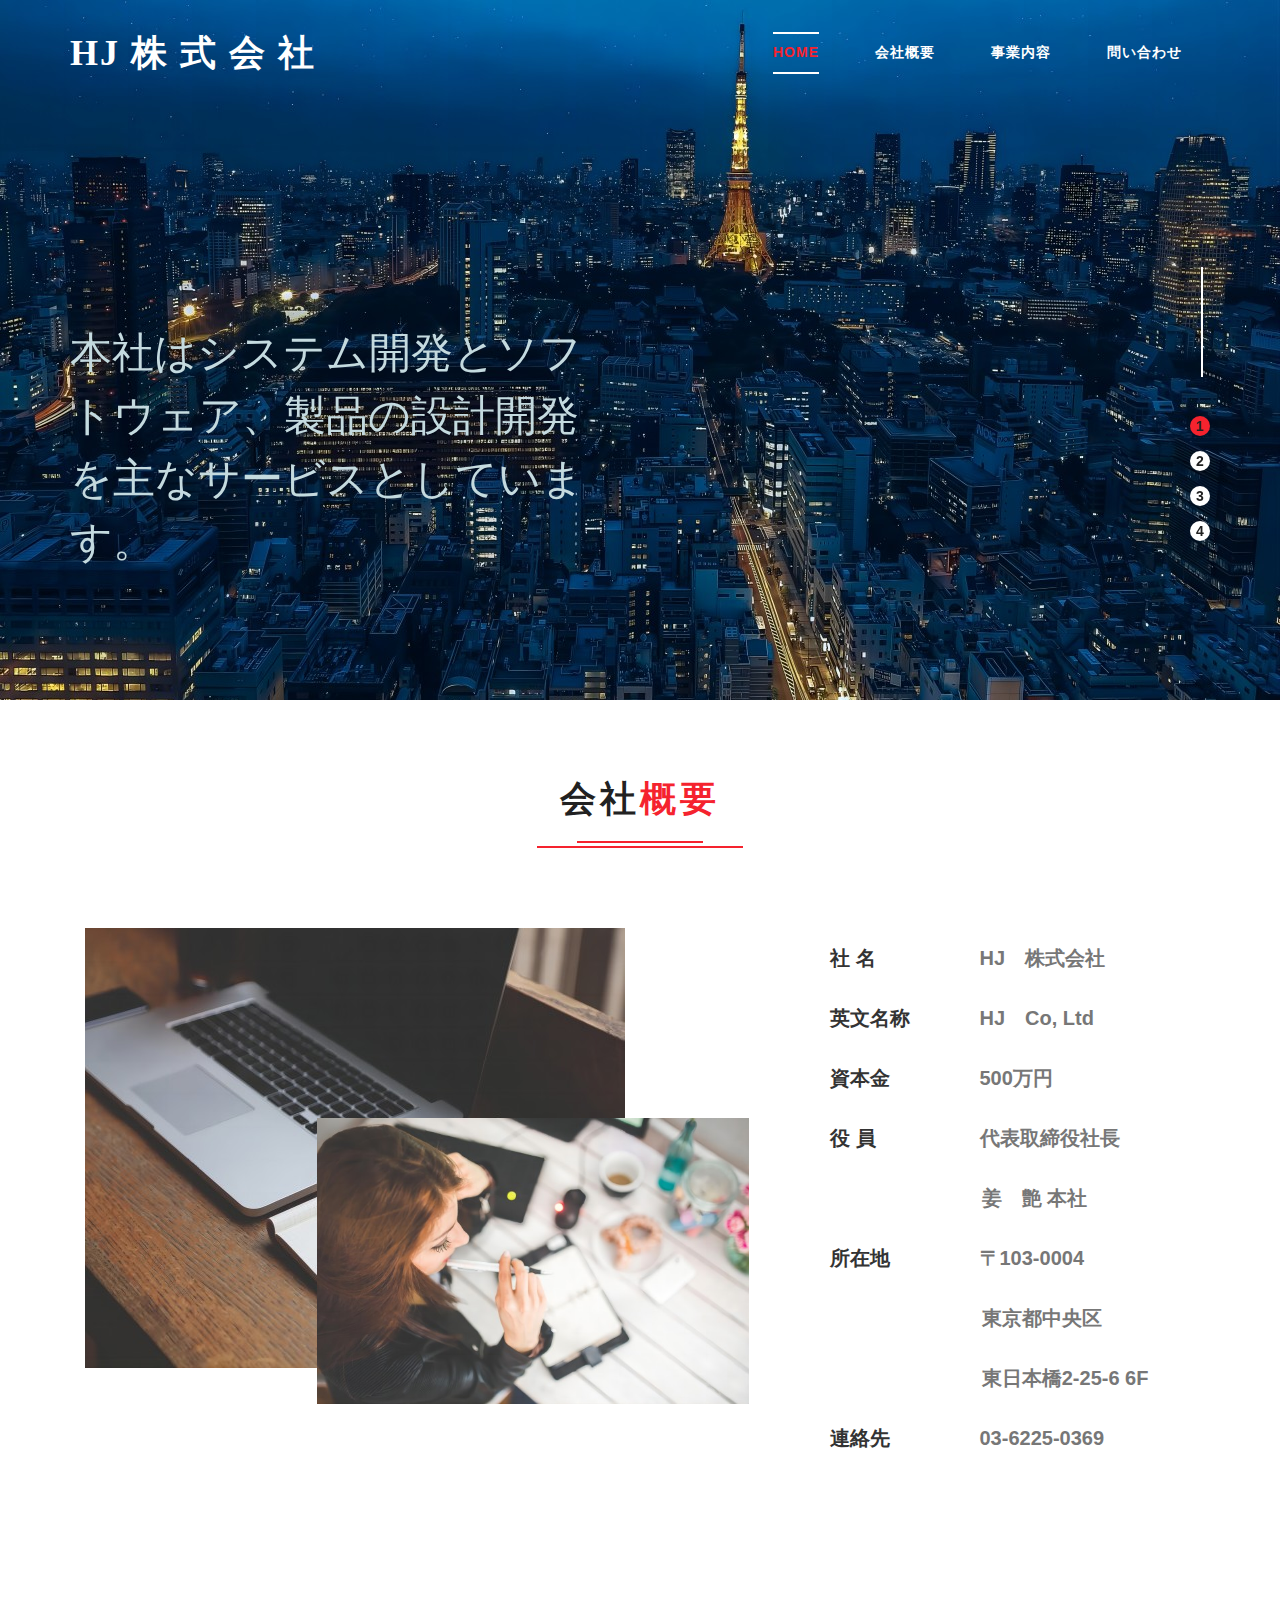
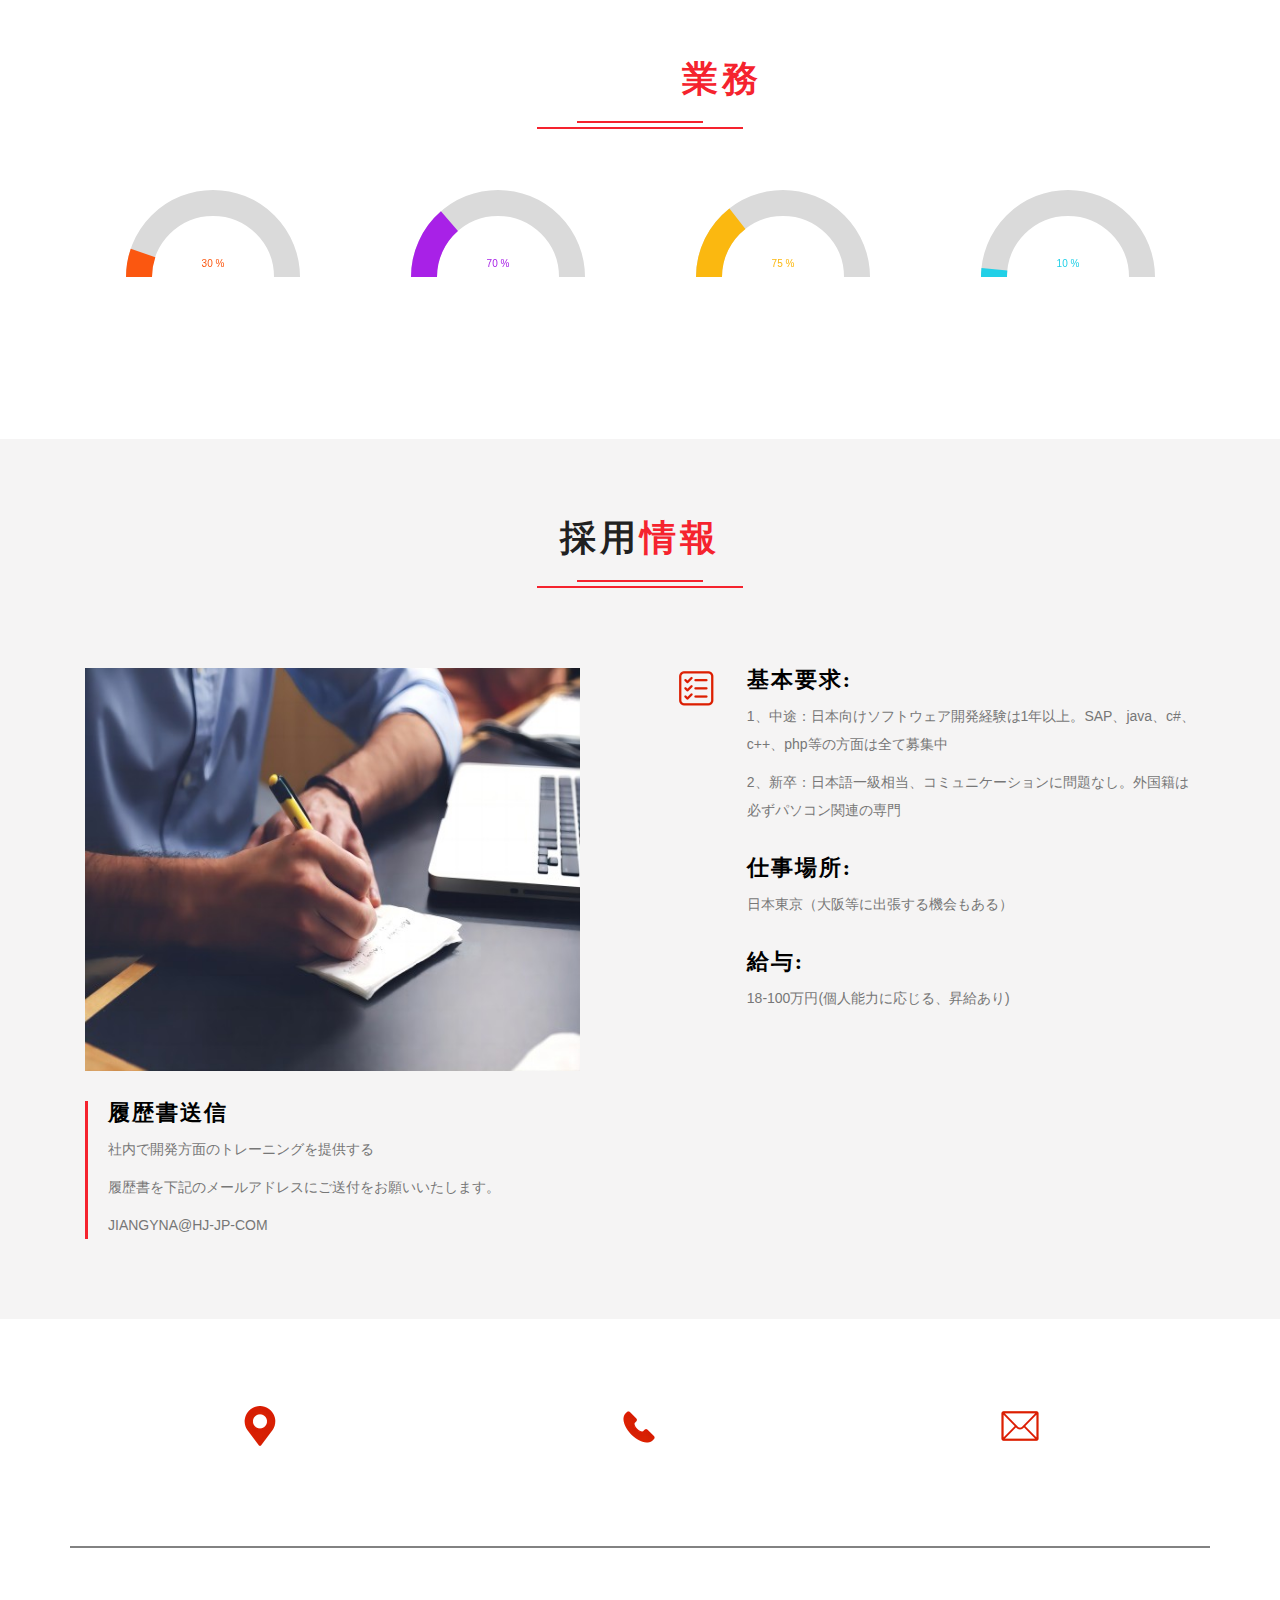
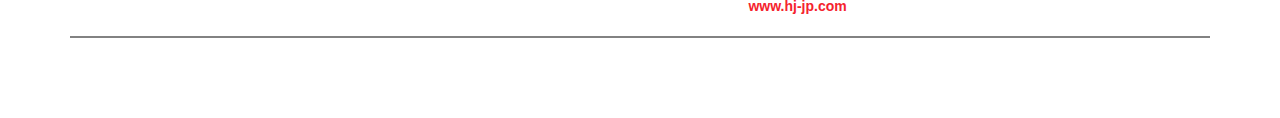
<file: src/html/index.html>
<!DOCTYPE html>
<html lang="en">
<head>
    <meta charset="UTF-8">
    <meta http-equiv="X-UA-Compatible" content="IE=edge">
    <meta name="viewport" content="width=device-width, initial-scale=1.0">
    <title>HJ 株 式 会 社</title>
    <script type="application/x-javascript"> addEventListener("load", function() { setTimeout(hideURLbar, 0); }, false);
		function hideURLbar(){ window.scrollTo(0,1); } </script>
    <link href="../css/bootstrap.css" rel="stylesheet" type="text/css" media="all" />
    <link href="../css/style.css" rel="stylesheet" type="text/css" media="all" />
    <link rel="stylesheet" href="../css/flexslider.css" type="text/css" media="screen" property="" />
    <script type="text/javascript" src="../js/jquery-2.1.4.min.js"></script>
</head>
<body>
    <div class="banner">
		<div class="container">
			<nav class="navbar navbar-default">
				<div class="navbar-header navbar-left navbar-title">
                    <button type="button" class="navbar-toggle collapsed" data-toggle="collapse" data-target="#bs-example-navbar-collapse-1">
						<span class="sr-only">Toggle navigation</span>
						<span class="icon-bar"></span>
						<span class="icon-bar"></span>
						<span class="icon-bar"></span>
					</button>
                    <h1><a class="navbar-brand" href="index.html">HJ 株 式 会 社</a></h1>
				</div>
				<div class="collapse navbar-collapse navbar-right" id="bs-example-navbar-collapse-1">
					<nav class="link-effect-8" id="link-effect-8">
						<ul class="nav navbar-nav">
							<li class="active"><a href="index.html">Home</a></li>
							<li><a href="companyprofile.html">会社概要</a></li>
							<li><a href="businessinof.html">事業内容</a></li>
							<li><a href="consultation.html">問い合わせ</a></li>
						</ul>
					</nav>
				</div>
			</nav>
			<div class="w3_agile_banner_info">
				<section class="slider">
						<div class="flexslider">
							<ul class="slides">
								<li>
									<div class="agileits_w3layouts_banner_info">
										<h3>本社はシステム開発とソフトウェア、製品の設計開発を主なサービスとしています。 </h3>
									</div>
								</li>
								<li>
									<div class="agileits_w3layouts_banner_info">
										<h3>私たちHJグループは、業界一の高い技術力と堅い信頼度を目指し、お客様と共にIT情報サービスの路上に歩み続けていきます。</h3>
									</div>
								</li>
								<li>
									<div class="agileits_w3layouts_banner_info">
										<h3>それに固い信念を常に持って、お客様の立場で問題点を常に考え、コンサルティングと情報サービスの提供に努めています。</h3>
									</div>
								</li>
								<li>
									<div class="agileits_w3layouts_banner_info">
										<h3>参加を歓迎します。</h3>
										<h3>Welcome to join us</h3>
									</div>
								</li>
							</ul>
						</div>
				</section>
				<script defer src="../js/jquery.flexslider.js"></script>
				<script type="text/javascript">
					$(window).load(function(){
                        $('.flexslider').flexslider({
                            animation: "slide",
                            start: function(slider){
                                $('body').removeClass('loading');
                            }
                        });
					});
				</script>
			</div>
		</div>
	</div>
	<div class="banner-bottom">
		<div class="container">
		<h2 class="w3ls_head"><span>会社</span>概要</h2>
			<div class="wel-ind">
				<div class="col-md-6 agileits_banner_bottom_right">
					<div class="w3ls_banner_bottom_right">
						<img src="../images/work1.jpg" alt=" " class="img-responsive" />
						<div class="w3ls_banner_bottom_right_pos">
							<img src="../images/work2.jpg" alt=" " class="img-responsive" />
						</div>
					</div>
				</div>
				<div class="col-md-6 agileits_banner_bottom_left">
					<div class="w3l_social_icons">
                        <div class="row kaiya-gaiyou">
                            <div class="column descripcion">
                                <span>社 名</span>
                            </div>
                            <div class="column precio">
                                <span class="precio">HJ　株式会社</span>
                            </div>
                        </div>
                        <div class="row kaiya-gaiyou">
                            <div class="column descripcion">
                                <span>英文名称</span>
                            </div>
                            <div class="column precio">
                                <span class="precio">HJ　Co, Ltd</span>
                            </div>
                        </div>
                        <div class="row kaiya-gaiyou">
                            <div class="column descripcion">
                                <span>資本金</span>
                            </div>
                            <div class="column precio">
                                <span class="precio">500万円</span>
                            </div>
                        </div>
                        <div class="row kaiya-gaiyou">
                            <div class="column descripcion">
                                <span>役 員</span>
                            </div>
                            <div class="column precio">
                                <span class="precio">代表取締役社長<br/>&nbsp;&nbsp;&nbsp;&nbsp;姜　艶	本社</span>
                            </div>
                        </div>
                        <div class="row kaiya-gaiyou">
                            <div class="column descripcion">
                                <span>所在地</span>
                            </div>
                            <div class="column precio">
                                <span class="precio">〒103-0004<br/>&nbsp;&nbsp;&nbsp;&nbsp;東京都中央区<br/>&nbsp;&nbsp;&nbsp;&nbsp;東日本橋2-25-6 6F</span>
                            </div>
                        </div>
                        <div class="row kaiya-gaiyou">
                            <div class="column descripcion">
                                <span>連絡先</span>
                            </div>
                            <div class="column precio">
                                <span class="precio">03-6225-0369</span>
                            </div>
                        </div>
                        
					</div>
				</div>
			<div class="clearfix"> </div>
			</div>
		</div>
	</div>
	<script src="../js/waypoints.min.js"></script> 
	<script src="../js/counterup.min.js"></script> 
	<script>
		jQuery(document).ready(function( $ ) {
			$('.counter').counterUp({
				delay: 10,
				time: 2000
			});
		});
	</script> 
    <div class="skills">
        <div class="container">
            <h3 class="w3ls_head"><span>サービス</span>業務</h3>
            <div class="w3layouts_skills_grids">
				<div class="col-md-3 w3ls_about_guage">
					<canvas id="gauge1" width="200" height="100"></canvas>
					<h4>請負業務</h4>
				</div>
				<div class="col-md-3 w3ls_about_guage">
					<canvas id="gauge2" width="200" height="100"></canvas>
					<h4>委託業務</h4>
				</div>
				<div class="col-md-3 w3ls_about_guage">
					<canvas id="gauge3" width="200" height="100"></canvas>
					<h4>派遣及びSES業務(チーム体制有り)</h4>
				</div>
				<div class="col-md-3 w3ls_about_guage">
					<canvas id="gauge4" width="200" height="100"></canvas>
					<h4>その他業務</h4>
				</div>
				<div class="clearfix"> </div>
			</div>
            <div class="clearfix"> </div>
        </div>
    </div>
    <div class="what-w3ls">
        <div class="container">
            <h3 class="w3ls_head"><span>採用</span>情報</h3>
                <div class="what-grids">
                    <div class="col-md-6 what-grid">
                        <img src="../images/work3.jpg" class="img-responsive" alt=""/>
                        <div class="what-agile-info">
                            <h4>履歴書送信</h4>
                            <p>社内で開発方面のトレーニングを提供する</p>
                            <p>履歴書を下記のメールアドレスにご送付をお願いいたします。</p>
                            <p>JIANGYNA@HJ-JP-COM</p>
                        </div>
                    </div>
                    <div class="col-md-6 what-grid1">
                        <div class="what-top">
                            <div class="what-left">
                                <img src="../images/requirement.png" alt="">
                            </div>
                            <div class="what-right">
                                <h4>基本要求:</h4>
                                <p>1、中途：日本向けソフトウェア開発経験は1年以上。SAP、java、c#、c++、php等の方面は全て募集中</p>
                                <p>2、新卒：日本語一級相当、コミュニケーションに問題なし。外国籍は必ずパソコン関連の専門</p>
                            </div>
                            <div class="clearfix"></div>
                        </div>
                        <div class="what-top1">
							<div class="what-right">
								<h4>仕事場所:</h4>
								<p>日本東京（大阪等に出張する機会もある）</p>
							</div>
                            <div class="clearfix"></div>
						</div>
                        <div class="what-top1">
							<div class="what-right">
								<h4>給与:</h4>
								<p>18-100万円(個人能力に応じる、昇給あり)</p>
							</div>
                            <div class="clearfix"></div>
						</div>
                    </div>
                    <div class="clearfix"></div>
                </div>
        </div>
    </div>
	<div class="footer">
		<div class="container">
			<div class="w3ls_address_mail_footer_grids">
				<div class="col-md-4 w3ls_footer_grid_left">
					<div class="wthree_footer_grid_left">
                        <img src="../images/path.png" alt="">
                    </div>
					<p>東京都中央区東日本橋2-25-6 6階</p>
				</div>
				<div class="col-md-4 w3ls_footer_grid_left">
					<div class="wthree_footer_grid_left">
                        <img src="../images/phone.png" alt="">
					</div>
					<p>03-6225-0369</p>
				</div>
				<div class="col-md-4 w3ls_footer_grid_left">
					<div class="wthree_footer_grid_left">
                        <img src="../images/mail.png" alt="">
					</div>
					<p>jiangyan@hj-jp.com</p>
				</div>
				<div class="clearfix"> </div>
			</div>
			<div class="agileinfo_copyright">
                <p>Copyright ©HJ株式会社</p>
				<p>〒103-0004 東京都中央区東日本橋2-25-6 6F URL:<a target="_blank" href="http://www.hj-jp.com/">www.hj-jp.com</a></p>
			</div>
		</div>
	</div>
    <script type="text/javascript" src="../js/move-top.js"></script>
    <script type="text/javascript" src="../js/easing.js"></script>
    <script type="text/javascript">
		$(document).ready(function() {
			/*
				var defaults = {
				containerID: 'toTop', // fading element id
				containerHoverID: 'toTopHover', // fading element hover id
				scrollSpeed: 1200,
				easingType: 'linear' 
				};
			*/
								
			$().UItoTop({ easingType: 'easeOutQuart' });
								
			});
	</script>
    <script src="../js/bootstrap.js"></script>
    <script src="../js/slick.js" type="text/javascript" charset="utf-8"></script>
    <script src="../js/jquery.gauge.js"></script>
	<script>
		$(document).ready(function (){
			$("#gauge1").gauge(30,{color: "#fb5710",unit: " %",type: "halfcircle"});
			$("#gauge2").gauge(70, {color: "#a821e7", unit: " %",type: "halfcircle"});
			$("#gauge3").gauge(75, {color: "#fbb810",unit: " %",type: "halfcircle"});
			$("#gauge4").gauge(10, {color: "#21d0e7",unit: " %",type: "halfcircle"});
		});
	</script>
</body>
</html>
</file>
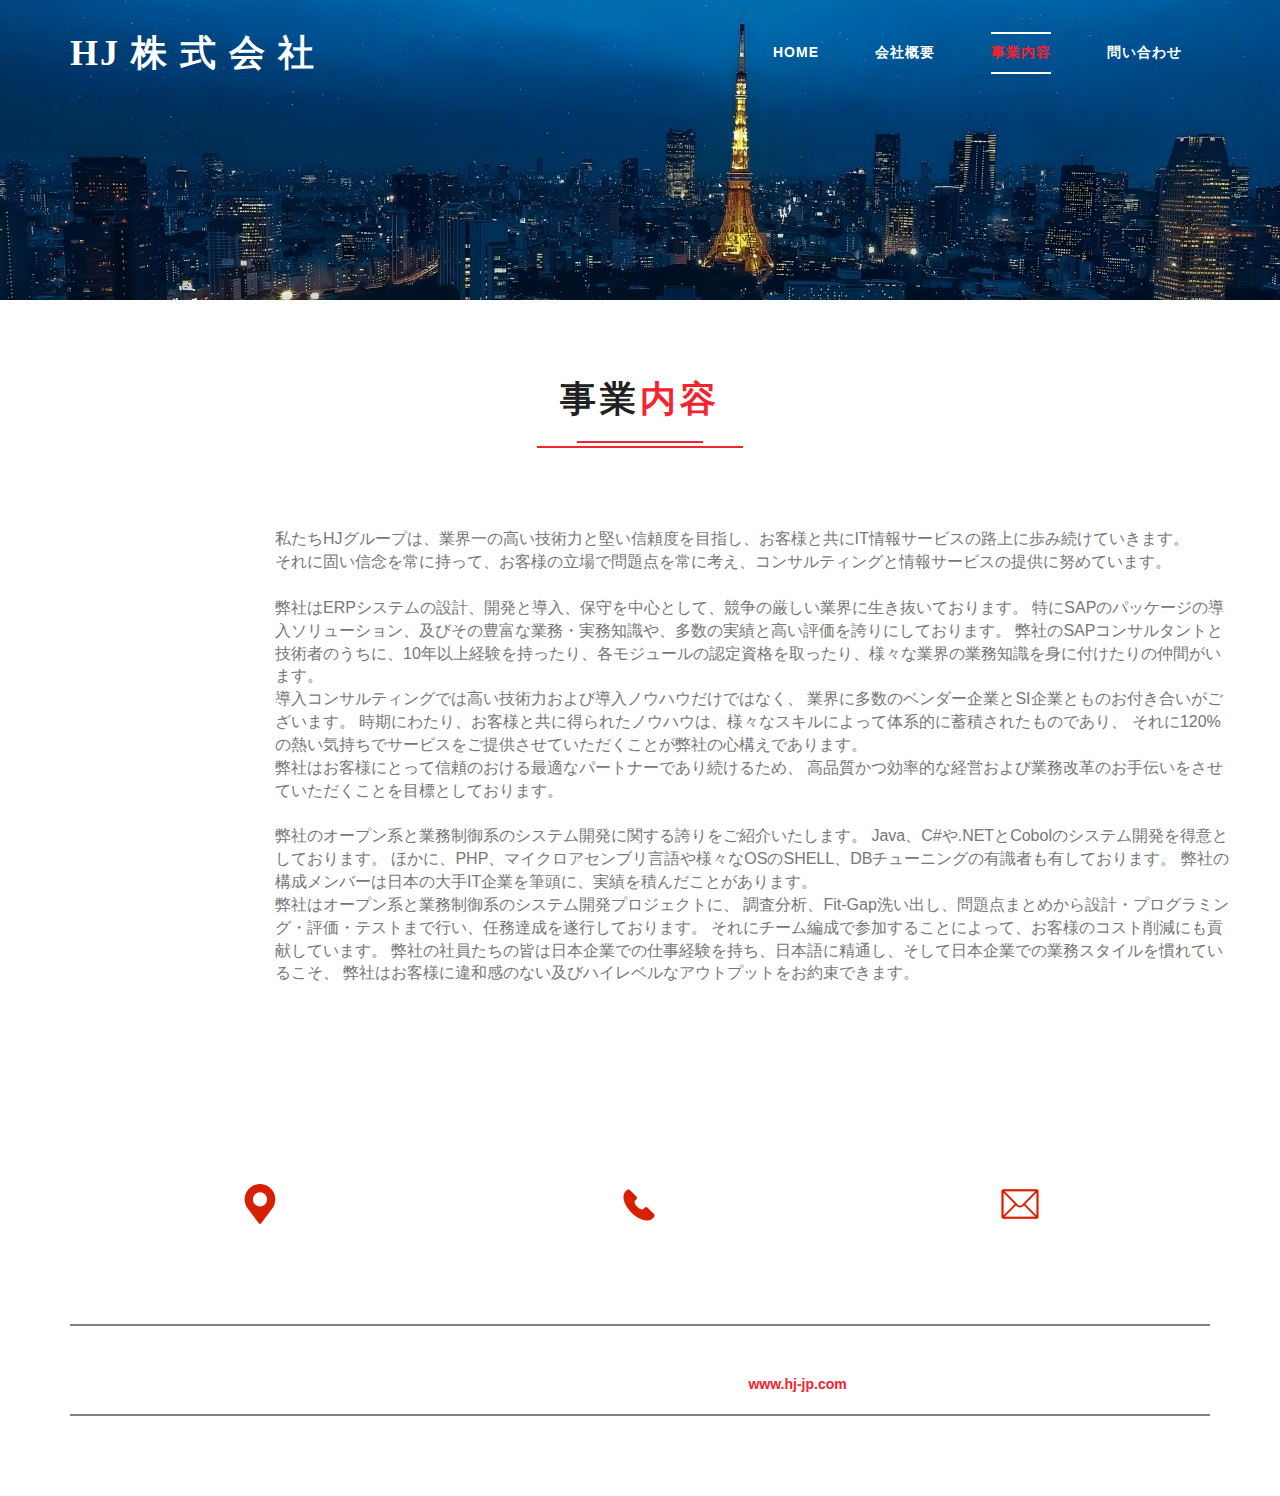
<file: src/html/businessinof.html>
<!DOCTYPE html>
<html lang="en">
<head>
    <meta charset="UTF-8">
    <meta http-equiv="X-UA-Compatible" content="IE=edge">
    <meta name="viewport" content="width=device-width, initial-scale=1.0">
    <title>HJ 株 式 会 社</title>
    <script type="application/x-javascript"> addEventListener("load", function() { setTimeout(hideURLbar, 0); }, false);
		function hideURLbar(){ window.scrollTo(0,1); } </script>
    <link href="../css/bootstrap.css" rel="stylesheet" type="text/css" media="all" />
    <link href="../css/style.css" rel="stylesheet" type="text/css" media="all" />
    <link rel="stylesheet" href="../css/flexslider.css" type="text/css" media="screen" property="" />
    <script type="text/javascript" src="../js/jquery-2.1.4.min.js"></script>
</head>
<body>
    <div class="banner1">
		<div class="container">
			<nav class="navbar navbar-default">
				<div class="navbar-header navbar-left navbar-title">
                    <button type="button" class="navbar-toggle collapsed" data-toggle="collapse" data-target="#bs-example-navbar-collapse-1">
						<span class="sr-only">Toggle navigation</span>
						<span class="icon-bar"></span>
						<span class="icon-bar"></span>
						<span class="icon-bar"></span>
					</button>
                    <h1><a class="navbar-brand" href="index.html">HJ 株 式 会 社</a></h1>
				</div>
				<div class="collapse navbar-collapse navbar-right" id="bs-example-navbar-collapse-1">
					<nav class="link-effect-8" id="link-effect-8">
						<ul class="nav navbar-nav">
							<li><a href="index.html">Home</a></li>
							<li><a href="companyprofile.html">会社概要</a></li>
							<li class="active"><a href="businessinof.html">事業内容</a></li>
							<li><a href="consultation.html">問い合わせ</a></li>
						</ul>
					</nav>
				</div>
			</nav>
		</div>
	</div>
	<div class="banner-bottom">
		<div class="container">
            <h2 class="w3ls_head"><span>事業</span>内容</h2>
            <div class="wel-ind">
				<!-- <div class="agileits_banner_bottom_left1">
					<div class="w3l_social_icons1">
						<div class="businessinofspan">
							<span>私たちHJグループは、業界一の高い技術力と堅い信頼度を目指し、お客様と共にIT情報サービスの路上に歩み続けていきます。
								<br/>それに固い信念を常に持って、お客様の立場で問題点を常に考え、コンサルティングと情報サービスの提供に努めています。
								<br/><br/>
								弊社はERPシステムの設計、開発と導入、保守を中心として、競争の厳しい業界に生き抜いております。 特にSAPのパッケージの導入ソリューション、及びその豊富な業務・実務知識や、多数の実績と高い評価を誇りにしております。 弊社のSAPコンサルタントと技術者のうちに、10年以上経験を持ったり、各モジュールの認定資格を取ったり、様々な業界の業務知識を身に付けたりの仲間がいます。
								<br/>
								導入コンサルティングでは高い技術力および導入ノウハウだけではなく、  業界に多数のベンダー企業とSI企業とものお付き合いがございます。 時期にわたり、お客様と共に得られたノウハウは、様々なスキルによって体系的に蓄積されたものであり、 それに120%の熱い気持ちでサービスをご提供させていただくことが弊社の心構えであります。
								<br/>
								弊社はお客様にとって信頼のおける最適なパートナーであり続けるため、 高品質かつ効率的な経営および業務改革のお手伝いをさせていただくことを目標としております。
								<br/><br/>
								弊社のオープン系と業務制御系のシステム開発に関する誇りをご紹介いたします。 Java、C#や.NETとCobolのシステム開発を得意としております。 ほかに、PHP、マイクロアセンブリ言語や様々なOSのSHELL、DBチューニングの有識者も有しております。 弊社の構成メンバーは日本の大手IT企業を筆頭に、実績を積んだことがあります。
								<br/>
								弊社はオープン系と業務制御系のシステム開発プロジェクトに、 調査分析、Fit-Gap洗い出し、問題点まとめから設計・プログラミング・評価・テストまで行い、任務達成を遂行しております。 それにチーム編成で参加することによって、お客様のコスト削減にも貢献しています。 弊社の社員たちの皆は日本企業での仕事経験を持ち、日本語に精通し、そして日本企業での業務スタイルを慣れているこそ、 弊社はお客様に違和感のない及びハイレベルなアウトプットをお約束できます。
							</span>
						</div>
					</div>
				</div> -->
				<div class="col-md-6">
					<div class="businessinofspan">
                        <span>私たちHJグループは、業界一の高い技術力と堅い信頼度を目指し、お客様と共にIT情報サービスの路上に歩み続けていきます。
                            <br/>それに固い信念を常に持って、お客様の立場で問題点を常に考え、コンサルティングと情報サービスの提供に努めています。
                            <br/><br/>
                            弊社はERPシステムの設計、開発と導入、保守を中心として、競争の厳しい業界に生き抜いております。 特にSAPのパッケージの導入ソリューション、及びその豊富な業務・実務知識や、多数の実績と高い評価を誇りにしております。 弊社のSAPコンサルタントと技術者のうちに、10年以上経験を持ったり、各モジュールの認定資格を取ったり、様々な業界の業務知識を身に付けたりの仲間がいます。
                            <br/>
                            導入コンサルティングでは高い技術力および導入ノウハウだけではなく、  業界に多数のベンダー企業とSI企業とものお付き合いがございます。 時期にわたり、お客様と共に得られたノウハウは、様々なスキルによって体系的に蓄積されたものであり、 それに120%の熱い気持ちでサービスをご提供させていただくことが弊社の心構えであります。
                            <br/>
                            弊社はお客様にとって信頼のおける最適なパートナーであり続けるため、 高品質かつ効率的な経営および業務改革のお手伝いをさせていただくことを目標としております。
                            <br/><br/>
                            弊社のオープン系と業務制御系のシステム開発に関する誇りをご紹介いたします。 Java、C#や.NETとCobolのシステム開発を得意としております。 ほかに、PHP、マイクロアセンブリ言語や様々なOSのSHELL、DBチューニングの有識者も有しております。 弊社の構成メンバーは日本の大手IT企業を筆頭に、実績を積んだことがあります。
                            <br/>
                            弊社はオープン系と業務制御系のシステム開発プロジェクトに、 調査分析、Fit-Gap洗い出し、問題点まとめから設計・プログラミング・評価・テストまで行い、任務達成を遂行しております。 それにチーム編成で参加することによって、お客様のコスト削減にも貢献しています。 弊社の社員たちの皆は日本企業での仕事経験を持ち、日本語に精通し、そして日本企業での業務スタイルを慣れているこそ、 弊社はお客様に違和感のない及びハイレベルなアウトプットをお約束できます。
                        </span>
                    </div>
                </div>
            </div>
            <div class="clearfix"> </div>
		</div>
	</div>
	<div class="footer">
		<div class="container">
			<div class="w3ls_address_mail_footer_grids">
				<div class="col-md-4 w3ls_footer_grid_left">
					<div class="wthree_footer_grid_left">
                        <img src="../images/path.png" alt="">
                    </div>
					<p>東京都中央区東日本橋2-25-6 6階</p>
				</div>
				<div class="col-md-4 w3ls_footer_grid_left">
					<div class="wthree_footer_grid_left">
                        <img src="../images/phone.png" alt="">
					</div>
					<p>03-6225-0369</p>
				</div>
				<div class="col-md-4 w3ls_footer_grid_left">
					<div class="wthree_footer_grid_left">
                        <img src="../images/mail.png" alt="">
					</div>
					<p>jiangyan@hj-jp.com</p>
				</div>
				<div class="clearfix"> </div>
			</div>
			<div class="agileinfo_copyright">
                <p>Copyright ©HJ株式会社</p>
				<p>〒103-0004 東京都中央区東日本橋2-25-6 6F URL:<a target="_blank" href="http://www.hj-jp.com/">www.hj-jp.com</a></p>
			</div>
		</div>
	</div>
    <script type="text/javascript" src="../js/move-top.js"></script>
	<script type="text/javascript" src="../js/easing.js"></script>
    <script type="text/javascript">
		$(document).ready(function() {
			/*
				var defaults = {
				containerID: 'toTop', // fading element id
				containerHoverID: 'toTopHover', // fading element hover id
				scrollSpeed: 1200,
				easingType: 'linear' 
				};
			*/
								
			$().UItoTop({ easingType: 'easeOutQuart' });
								
			});
	</script>
    <script src="../js/bootstrap.js"></script>
	<script src="../js/slick.js" type="text/javascript" charset="utf-8"></script>
    <script src="../js/jquery.gauge.js"></script>
	<script>
		$(document).ready(function (){
			$("#gauge1").gauge(30,{color: "#fb5710",unit: " %",type: "halfcircle"});
			$("#gauge2").gauge(70, {color: "#a821e7", unit: " %",type: "halfcircle"});
			$("#gauge3").gauge(75, {color: "#fbb810",unit: " %",type: "halfcircle"});
			$("#gauge4").gauge(10, {color: "#21d0e7",unit: " %",type: "halfcircle"});
		});
	</script>
</body>
</html>
</file>
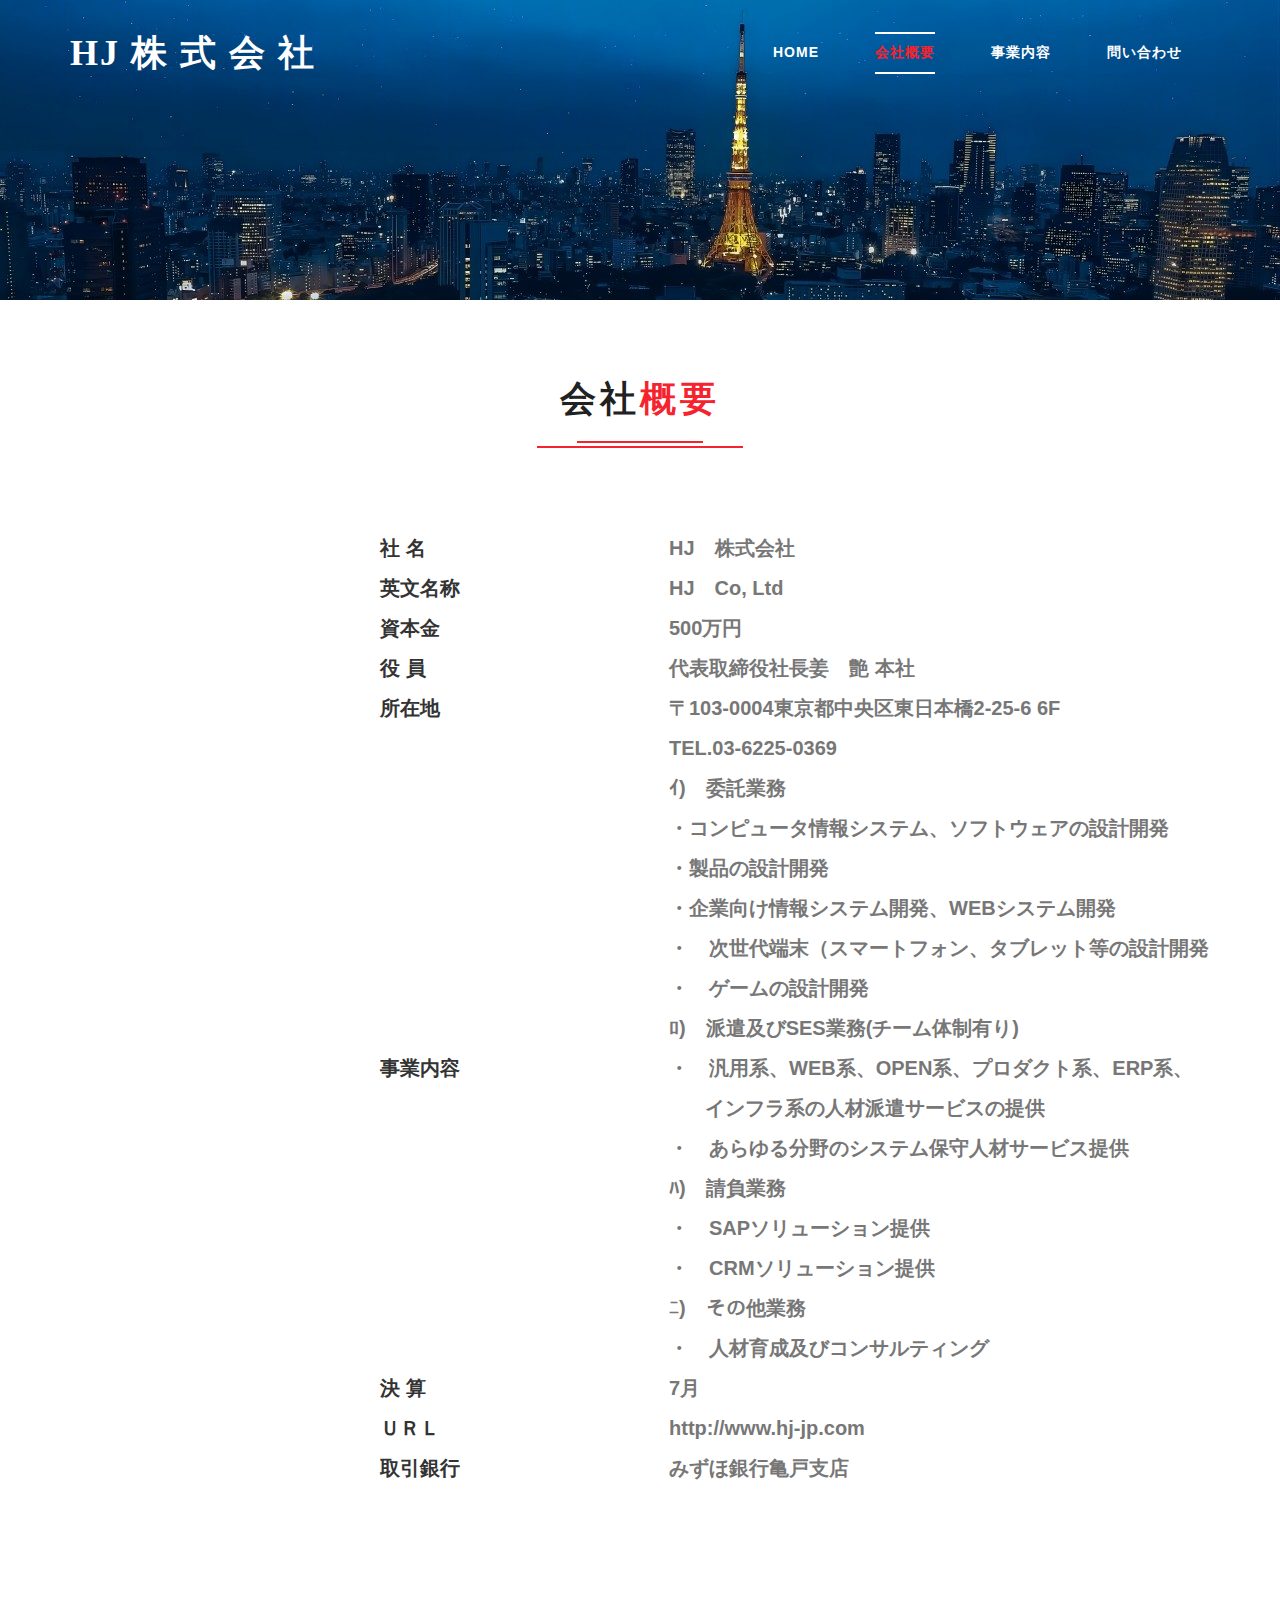
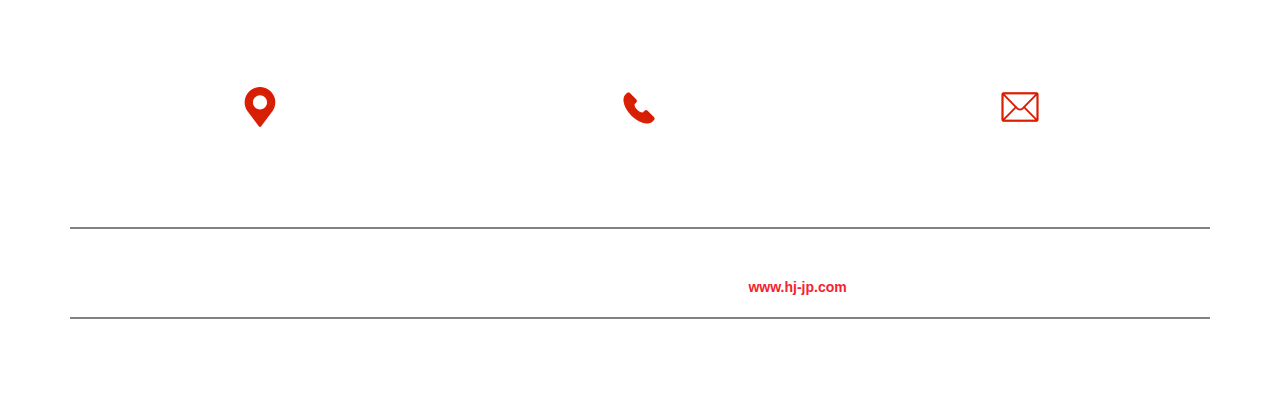
<file: src/html/companyprofile.html>
<!DOCTYPE html>
<html lang="en">
<head>
    <meta charset="UTF-8">
    <meta http-equiv="X-UA-Compatible" content="IE=edge">
    <meta name="viewport" content="width=device-width, initial-scale=1.0">
    <title>HJ 株 式 会 社</title>
    <script type="application/x-javascript"> addEventListener("load", function() { setTimeout(hideURLbar, 0); }, false);
		function hideURLbar(){ window.scrollTo(0,1); } </script>
    <link href="../css/bootstrap.css" rel="stylesheet" type="text/css" media="all" />
    <link href="../css/style.css" rel="stylesheet" type="text/css" media="all" />
    <link rel="stylesheet" href="../css/flexslider.css" type="text/css" media="screen" property="" />
    <script type="text/javascript" src="../js/jquery-2.1.4.min.js"></script>
</head>
<body>
    <div class="banner1">
		<div class="container">
			<nav class="navbar navbar-default">
				<div class="navbar-header navbar-left navbar-title">
                    <button type="button" class="navbar-toggle collapsed" data-toggle="collapse" data-target="#bs-example-navbar-collapse-1">
						<span class="sr-only">Toggle navigation</span>
						<span class="icon-bar"></span>
						<span class="icon-bar"></span>
						<span class="icon-bar"></span>
					</button>
                    <h1><a class="navbar-brand" href="index.html">HJ 株 式 会 社</a></h1>
				</div>
				<div class="collapse navbar-collapse navbar-right" id="bs-example-navbar-collapse-1">
					<nav class="link-effect-8" id="link-effect-8">
						<ul class="nav navbar-nav">
							<li><a href="index.html">Home</a></li>
							<li class="active"><a href="companyprofile.html">会社概要</a></li>
							<li><a href="businessinof.html">事業内容</a></li>
							<li><a href="consultation.html">問い合わせ</a></li>
						</ul>
					</nav>
				</div>
			</nav>
		</div>
	</div>
	<div class="banner-bottom">
		<div class="container">
        <h2 class="w3ls_head"><span>会社</span>概要</h2>
			<div class="wel-ind">
				<div class="agileits_banner_bottom_left1">
					<div class="w3l_social_icons1">
                        <div class="row kaiya-gaiyou1">
                            <div class="column descripcion">
                                <span>社 名</span>
                            </div>
                            <div class="column precio">
                                <span class="precio">HJ　株式会社</span>
                            </div>
                        </div>
                        <div class="row kaiya-gaiyou1">
                            <div class="column descripcion">
                                <span>英文名称</span>
                            </div>
                            <div class="column precio">
                                <span class="precio">HJ　Co, Ltd</span>
                            </div>
                        </div>
                        <div class="row kaiya-gaiyou1">
                            <div class="column descripcion">
                                <span>資本金</span>
                            </div>
                            <div class="column precio">
                                <span class="precio">500万円</span>
                            </div>
                        </div>
                        <div class="row kaiya-gaiyou1">
                            <div class="column descripcion">
                                <span>役 員</span>
                            </div>
                            <div class="column precio">
                                <span class="precio">代表取締役社長姜　艶	本社</span>
                            </div>
                        </div>
                        <div class="row kaiya-gaiyou1">
                            <div class="column descripcion">
                                <span>所在地</span>
                            </div>
                            <div class="column precio">
                                <span class="precio">〒103-0004東京都中央区東日本橋2-25-6 6F</span>
                            </div>
                        </div>
                        <div class="row kaiya-gaiyou1">
                            <div class="column descripcion">
                            </div>
                            <div class="column precio">
                                <span class="precio">TEL.03-6225-0369</span>
                            </div>
                        </div>
                        <div class="row kaiya-gaiyou1">
                            <div class="column descripcion">
                            </div>
                            <div class="column precio">
                                <span class="precio">ｲ)　委託業務</span>
                            </div>
                        </div>
                        <div class="row kaiya-gaiyou1">
                            <div class="column descripcion">
                            </div>
                            <div class="column precio">
                                <span class="precio">・コンピュータ情報システム、ソフトウェアの設計開発</span>
                            </div>
                        </div>
                        <div class="row kaiya-gaiyou1">
                            <div class="column descripcion">
                            </div>
                            <div class="column precio">
                                <span class="precio">・製品の設計開発</span>
                            </div>
                        </div>
                        <div class="row kaiya-gaiyou1">
                            <div class="column descripcion">
                            </div>
                            <div class="column precio">
                                <span class="precio">・企業向け情報システム開発、WEBシステム開発</span>
                            </div>
                        </div>
                        <div class="row kaiya-gaiyou1">
                            <div class="column descripcion">
                            </div>
                            <div class="column precio">
                                <span class="precio">・　次世代端末（スマートフォン、タブレット等の設計開発</span>
                            </div>
                        </div>
                        <div class="row kaiya-gaiyou1">
                            <div class="column descripcion">
                            </div>
                            <div class="column precio">
                                <span class="precio">・　ゲームの設計開発</span>
                            </div>
                        </div>
                        <div class="row kaiya-gaiyou1">
                            <div class="column descripcion">
                            </div>
                            <div class="column precio">
                                <span class="precio">ﾛ)　派遣及びSES業務(チーム体制有り)</span>
                            </div>
                        </div>
                        <div class="row kaiya-gaiyou1">
                            <div class="column descripcion">
                                <span>事業内容</span>
                            </div>
                            <div class="column precio">
                                <span class="precio">・　汎用系、WEB系、OPEN系、プロダクト系、ERP系、<br/>&nbsp;&nbsp;&nbsp;&nbsp;&nbsp;&nbsp;&nbsp;&nbsp;&nbsp;&nbsp;インフラ系の人材派遣サービスの提供</span>
                            </div>
                        </div>
                        <div class="row kaiya-gaiyou1">
                            <div class="column descripcion">
                            </div>
                            <div class="column precio">
                                <span class="precio">・　あらゆる分野のシステム保守人材サービス提供</span>
                            </div>
                        </div>
                        <div class="clearfix"> </div>
                        <div class="row kaiya-gaiyou1">
                            <div class="column descripcion">
                            </div>
                            <div class="column precio">
                                <span class="precio">ﾊ)　請負業務</span>
                            </div>
                        </div>
                        <div class="row kaiya-gaiyou1">
                            <div class="column descripcion">
                            </div>
                            <div class="column precio">
                                <span class="precio">・　SAPソリューション提供</span>
                            </div>
                        </div>
                        <div class="row kaiya-gaiyou1">
                            <div class="column descripcion">
                            </div>
                            <div class="column precio">
                                <span class="precio">・　CRMソリューション提供</span>
                            </div>
                        </div>
                        <div class="row kaiya-gaiyou1">
                            <div class="column descripcion">
                            </div>
                            <div class="column precio">
                                <span class="precio">ﾆ)　その他業務</span>
                            </div>
                        </div>
                        <div class="row kaiya-gaiyou1">
                            <div class="column descripcion">
                            </div>
                            <div class="column precio">
                                <span class="precio">・　人材育成及びコンサルティング</span>
                            </div>
                        </div>
                        <div class="row kaiya-gaiyou1">
                            <div class="column descripcion">
                                <span>決 算</span>
                            </div>
                            <div class="column precio">
                                <span class="precio">7月</span>
                            </div>
                        </div>
                        <div class="row kaiya-gaiyou1">
                            <div class="column descripcion">
                                <span>ＵＲＬ</span>
                            </div>
                            <div class="column precio">
                                <a target="_blank" href="http://www.hj-jp.com/"><span class="precio">http://www.hj-jp.com</span></a>
                            </div>
                        </div>
                        <div class="row kaiya-gaiyou1">
                            <div class="column descripcion">
                                <span>取引銀行</span>
                            </div>
                            <div class="column precio">
                                <span class="precio">みずほ銀行亀戸支店</span>
                            </div>
                        </div>
					</div>
				</div>
            <div class="clearfix"> </div>
			</div>
		</div>
	</div>
	<div class="footer">
		<div class="container">
			<div class="w3ls_address_mail_footer_grids">
				<div class="col-md-4 w3ls_footer_grid_left">
					<div class="wthree_footer_grid_left">
                        <img src="../images/path.png" alt="">
                    </div>
					<p>東京都中央区東日本橋2-25-6 6階</p>
				</div>
				<div class="col-md-4 w3ls_footer_grid_left">
					<div class="wthree_footer_grid_left">
                        <img src="../images/phone.png" alt="">
					</div>
					<p>03-6225-0369</p>
				</div>
				<div class="col-md-4 w3ls_footer_grid_left">
					<div class="wthree_footer_grid_left">
                        <img src="../images/mail.png" alt="">
					</div>
					<p>jiangyan@hj-jp.com</p>
				</div>
				<div class="clearfix"> </div>
			</div>
			<div class="agileinfo_copyright">
                <p>Copyright ©HJ株式会社</p>
				<p>〒103-0004 東京都中央区東日本橋2-25-6 6F URL:<a target="_blank" href="http://www.hj-jp.com/">www.hj-jp.com</a></p>
			</div>
		</div>
	</div>
    <script type="text/javascript" src="../js/move-top.js"></script>
    <script type="text/javascript" src="../js/easing.js"></script>
    <script type="text/javascript">
		$(document).ready(function() {
			/*
				var defaults = {
				containerID: 'toTop', // fading element id
				containerHoverID: 'toTopHover', // fading element hover id
				scrollSpeed: 1200,
				easingType: 'linear' 
				};
			*/
								
			$().UItoTop({ easingType: 'easeOutQuart' });
								
			});
	</script>
    <script src="../js/bootstrap.js"></script>
    <script src="../js/slick.js" type="text/javascript" charset="utf-8"></script>
    <script src="../js/jquery.gauge.js"></script>
	<script>
		$(document).ready(function (){
			$("#gauge1").gauge(30,{color: "#fb5710",unit: " %",type: "halfcircle"});
			$("#gauge2").gauge(70, {color: "#a821e7", unit: " %",type: "halfcircle"});
			$("#gauge3").gauge(75, {color: "#fbb810",unit: " %",type: "halfcircle"});
			$("#gauge4").gauge(10, {color: "#21d0e7",unit: " %",type: "halfcircle"});
		});
	</script>
</body>
</html>
</file>
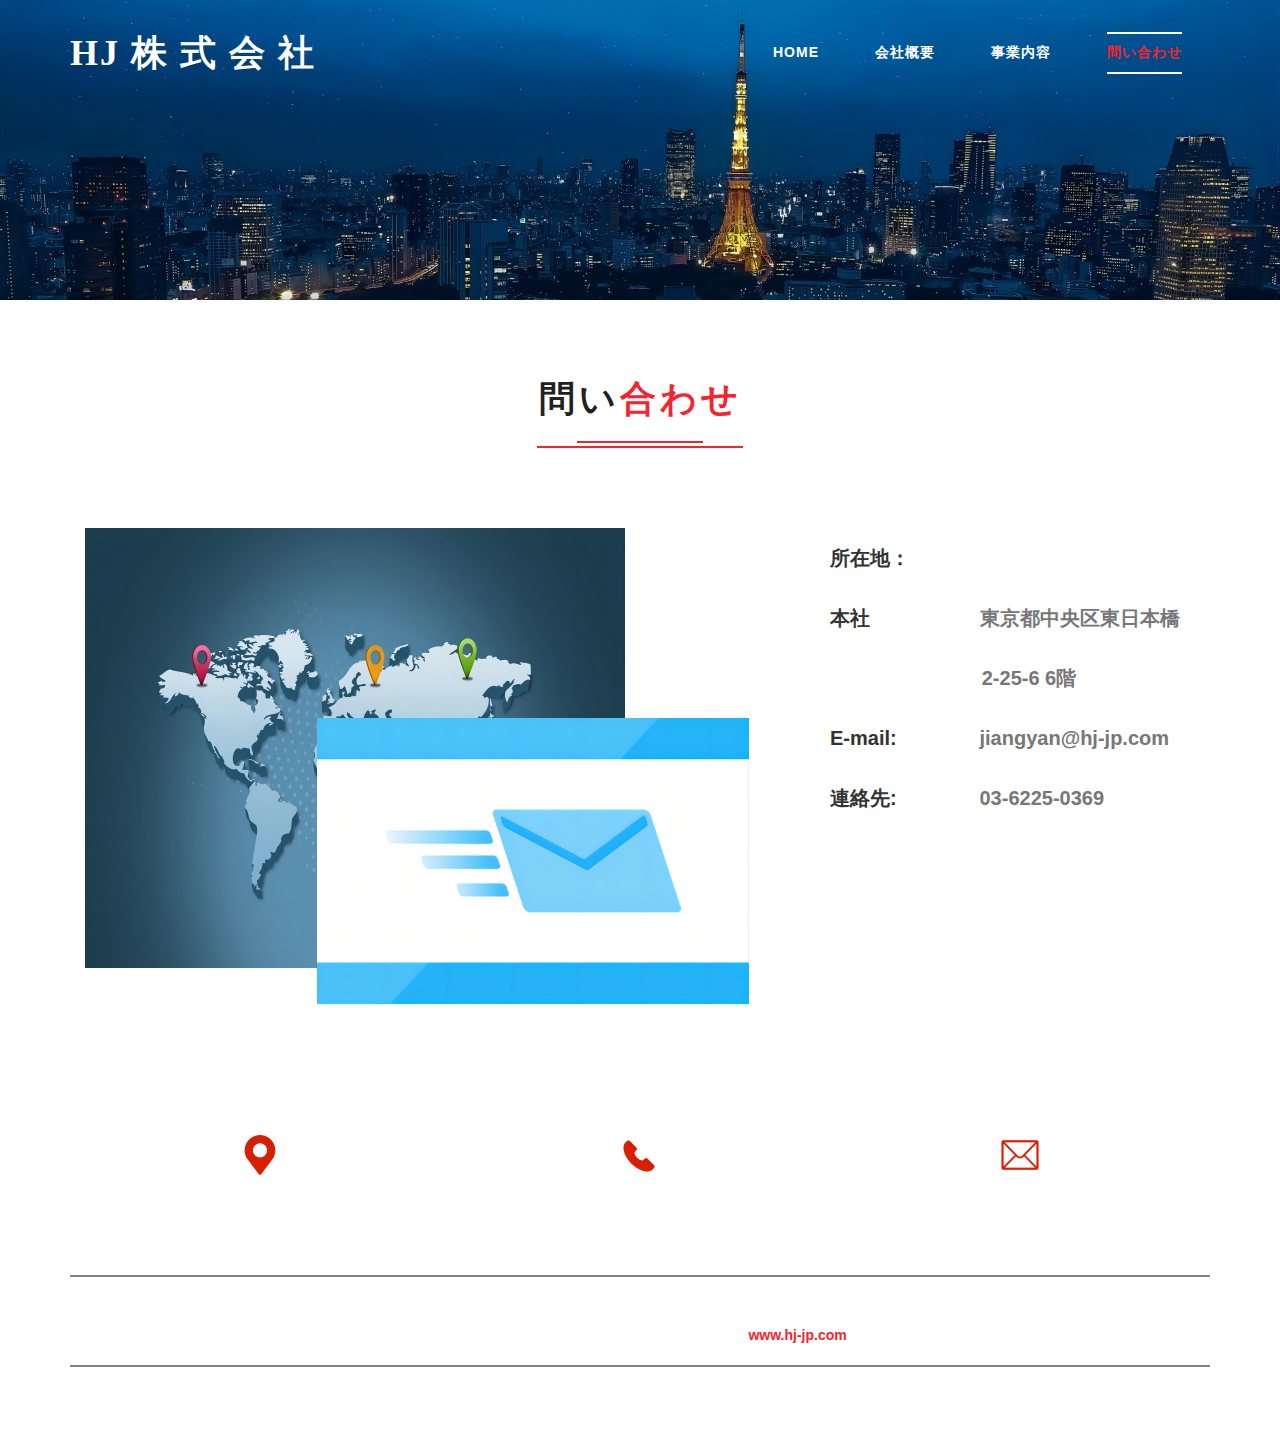
<file: src/html/consultation.html>
<!DOCTYPE html>
<html lang="en">
<head>
    <meta charset="UTF-8">
    <meta http-equiv="X-UA-Compatible" content="IE=edge">
    <meta name="viewport" content="width=device-width, initial-scale=1.0">
    <title>HJ 株 式 会 社</title>
    <script type="application/x-javascript"> addEventListener("load", function() { setTimeout(hideURLbar, 0); }, false);
		function hideURLbar(){ window.scrollTo(0,1); } </script>
    <link href="../css/bootstrap.css" rel="stylesheet" type="text/css" media="all" />
    <link href="../css/style.css" rel="stylesheet" type="text/css" media="all" />
    <link rel="stylesheet" href="../css/flexslider.css" type="text/css" media="screen" property="" />
    <script type="text/javascript" src="../js/jquery-2.1.4.min.js"></script>
</head>
<body>
    <div class="banner1">
		<div class="container">
			<nav class="navbar navbar-default">
				<div class="navbar-header navbar-left navbar-title">
                    <button type="button" class="navbar-toggle collapsed" data-toggle="collapse" data-target="#bs-example-navbar-collapse-1">
						<span class="sr-only">Toggle navigation</span>
						<span class="icon-bar"></span>
						<span class="icon-bar"></span>
						<span class="icon-bar"></span>
					</button>
                    <h1><a class="navbar-brand" href="index.html">HJ 株 式 会 社</a></h1>
				</div>
				<div class="collapse navbar-collapse navbar-right" id="bs-example-navbar-collapse-1">
					<nav class="link-effect-8" id="link-effect-8">
						<ul class="nav navbar-nav">
							<li><a href="index.html">Home</a></li>
							<li><a href="companyprofile.html">会社概要</a></li>
							<li><a href="businessinof.html">事業内容</a></li>
							<li class="active"><a href="consultation.html">問い合わせ</a></li>
						</ul>
					</nav>
				</div>
			</nav>
		</div>
	</div>
	<div class="gallery-grids">
		<div class="container">
            <h2 class="w3ls_head"><span>問い</span>合わせ</h2>
            <div class="wel-ind">
                <div class="col-md-6 agileits_banner_bottom_right">
					<div class="w3ls_banner_bottom_right">
						<img src="../images/work4.jpg" alt=" " class="img-responsive" />
						<div class="w3ls_banner_bottom_right_pos">
							<img src="../images/work5.jpg" alt=" " class="img-responsive" />
						</div>
					</div>
				</div>
                <div class="col-md-6 agileits_banner_bottom_left">
                    <div class="w3l_social_icons">
                        <div class="row kaiya-gaiyou">
                            <div class="column descripcion">
                                <span>所在地：</span>
                            </div>
                            <div class="column precio">
                            </div>
                        </div>
                        <div class="row kaiya-gaiyou">
                            <div class="column descripcion">
                                <span>本社</span>
                            </div>
                            <div class="column precio">
                                <span class="precio">東京都中央区東日本橋<br/>&nbsp;&nbsp;&nbsp;&nbsp;2-25-6 6階</span>
                            </div>
                        </div>
                        <div class="row kaiya-gaiyou">
                            <div class="column descripcion">
                                <span>E-mail:</span>
                            </div>
                            <div class="column precio">
                                <span class="precio">jiangyan@hj-jp.com</span>
                            </div>
                        </div>
                        <div class="row kaiya-gaiyou">
                            <div class="column descripcion">
                                <span>連絡先:</span>
                            </div>
                            <div class="column precio">
                                <span class="precio">03-6225-0369</span>
                            </div>
                        </div>
                    </div>
                </div>
            </div>
            <div class="clearfix"> </div>
		</div>
	</div>
	<div class="footer">
		<div class="container">
			<div class="w3ls_address_mail_footer_grids">
				<div class="col-md-4 w3ls_footer_grid_left">
					<div class="wthree_footer_grid_left">
                        <img src="../images/path.png" alt="">
                    </div>
					<p>東京都中央区東日本橋2-25-6 6階</p>
				</div>
				<div class="col-md-4 w3ls_footer_grid_left">
					<div class="wthree_footer_grid_left">
                        <img src="../images/phone.png" alt="">
					</div>
					<p>03-6225-0369</p>
				</div>
				<div class="col-md-4 w3ls_footer_grid_left">
					<div class="wthree_footer_grid_left">
                        <img src="../images/mail.png" alt="">
					</div>
					<p>jiangyan@hj-jp.com</p>
				</div>
				<div class="clearfix"> </div>
			</div>
			<div class="agileinfo_copyright">
                <p>Copyright ©HJ株式会社</p>
				<p>〒103-0004 東京都中央区東日本橋2-25-6 6F URL:<a target="_blank" href="http://www.hj-jp.com/">www.hj-jp.com</a></p>
			</div>
		</div>
	</div>
    <script type="text/javascript" src="../js/move-top.js"></script>
	<script type="text/javascript" src="../js/easing.js"></script>
    <script type="text/javascript">
		$(document).ready(function() {
			/*
				var defaults = {
				containerID: 'toTop', // fading element id
				containerHoverID: 'toTopHover', // fading element hover id
				scrollSpeed: 1200,
				easingType: 'linear' 
				};
			*/
								
			$().UItoTop({ easingType: 'easeOutQuart' });
								
			});
	</script>
    <script src="../js/bootstrap.js"></script>
	<script src="../js/slick.js" type="text/javascript" charset="utf-8"></script>
    <script src="../js/jquery.gauge.js"></script>
	<script>
		$(document).ready(function (){
			$("#gauge1").gauge(30,{color: "#fb5710",unit: " %",type: "halfcircle"});
			$("#gauge2").gauge(70, {color: "#a821e7", unit: " %",type: "halfcircle"});
			$("#gauge3").gauge(75, {color: "#fbb810",unit: " %",type: "halfcircle"});
			$("#gauge4").gauge(10, {color: "#21d0e7",unit: " %",type: "halfcircle"});
		});
	</script>
</body>
</html>
</file>
<file: src/css/style.css>
html, body{
    font-size: 100%;
	font-family: 'Open Sans', sans-serif;
	background:#ffffff;
	margin: 0;
}

p,ul li,ol li{
	margin:0;
	font-size:14px;
}
h1,h2,h3,h4,h5,h6{
	font-family: 'Playfair Display', serif;
	margin:0;
}
ul,label{
	margin:0;
	padding:0;
}
body a:hover{
	text-decoration:none;
}
input[type="submit"],input[type="reset"],a,.w3l_banner_bottom_grid1 i,.w3layouts_more a i{
	-webkit-transition: 0.5s ease-in;
    -moz-transition: 0.5s ease-in;
    -ms-transition: 0.5s ease-in;
    -o-transition: 0.5s ease-in;
    transition:0.5s ease-in;
}
a:focus{
	outline:none;
}
.banner{
	background:url(../images/banner1.jpg) no-repeat 0px 0px;
	background-size:cover;
	-webkit-background-size:cover;
	-moz-background-size:cover;
	-o-background-size:cover;
	-ms-background-size:cover;
	min-height:950px;
	position: relative;
}
.banner1{
	background:url(../images/banner1.jpg) no-repeat 0px 0px;
	background-size:cover;
	-webkit-background-size:cover;
	-moz-background-size:cover;
	-o-background-size:cover;
	-ms-background-size:cover;
	min-height:300px;
	position: relative;
}
/*-- nav --*/
.navbar-default {
    background: none;
    border: none;
}
.navbar {
    margin-bottom: 0;
}

.navbar-title h1 a{
    font-size: 1em;
    color: aliceblue;
    font-weight: bolder;
}

.navbar-collapse {
    padding: 0;
}
.navbar-right {
    margin-right: 0;
}
.navbar-default .navbar-nav > .active > a, .navbar-default .navbar-nav > .active > a:hover, .navbar-default .navbar-nav > .active > a:focus {
    color:#f5232e;
    background:none;
}
.navbar-default .navbar-nav > .active > a:before{
	background:#fff;
}
.navbar-default .navbar-nav > li > a {
    font-weight: 600;
    letter-spacing: 1px;
}
.navbar-nav > li > a {
    margin: 0 2em;
    padding:.7em 0;
    text-transform: uppercase;
}
.navbar-default .navbar-nav > li > a:hover{
    color:#f5232e;
}
.navbar-default .navbar-nav > li > a:focus {
    color: #fff;
	outline:none;
}
nav.navbar.navbar-default {
    background: none;
    padding:2em 0 0;
}
.navbar-right {
    margin:0em 0 0;
}
.navbar-default .navbar-nav > .open > a, .navbar-default .navbar-nav > .open > a:hover, .navbar-default .navbar-nav > .open > a:focus {
    color:#fff;
    background: none;
}
.navbar-default .navbar-nav > li > a {
    color: #fff;
}
.navbar-default .navbar-nav  > .active.open > a:focus {
	background:transparent;
	color: #fff;
}
.navbar-default .navbar-brand,.navbar-default .navbar-brand:hover, .navbar-default .navbar-brand:focus {
    color: #fff;
}
.navbar-header.navbar-left i {
    font-size: 38px;
    padding-right: 10px;
    vertical-align: top;
    color: #f5232e;
}
.navbar-brand {
    font-weight: 600;
    font-size: 1em;
    letter-spacing: 2px;
    text-transform: uppercase;
	padding:0;
	line-height:43px;
}
.agile_short_dropdown {
    border-radius: 0;
    background: #ffffff;
    text-align: center;
	padding:0;
	border: none;
}
.agile_short_dropdown li a{
	text-transform:uppercase;
	color:#212121;
	font-size:13px;
	font-weight:600;
	padding: .8em 0;
}
.agile_short_dropdown li a:before,.agile_short_dropdown li a:after{
	display:none;
}
.agile_short_dropdown > li > a:hover{
    color: #fff;
    text-decoration: none;
    background-color:#f5232e;
}
.link-effect-8 ul.nav li a {
    -moz-transition: ease-out 0.3s 0.1s;
    -o-transition: ease-out 0.3s 0.1s;
    -webkit-transition: ease-out 0.3s;
    -webkit-transition-delay: 0.1s;
    transition: ease-out 0.3s 0.1s;
}
.link-effect-8 ul.nav li a::before {
    height: 2px;
    width: 100%;
    background: #797878;
    content: "";
    position: absolute;
    left: 0;
    top: 0;
    visibility: hidden;
    -moz-transition: 0.3s;
    -o-transition: 0.3s;
    -webkit-transition: 0.3s;
    transition: 0.3s;
}
.link-effect-8 ul.nav li a::after {
    height: 2px;
    width: 100%;
    content: "";
    position: absolute;
    left: 0;
    top: 100%;
    visibility: hidden;
    -moz-transition: 0.3s;
    -o-transition: 0.3s;
    -webkit-transition: 0.3s;
    transition: 0.3s;
}
.link-effect-8 ul.nav li a:hover::before,.navbar-default .navbar-nav > .active > a::before {
	visibility: visible;
	top: 100%;
	background: white;
}
.link-effect-8 ul.nav li a:hover::after,.navbar-default .navbar-nav > .active > a::after {
    visibility: visible;
    top: 0;
    background: white;
}
.w3_agile_banner_info{
	margin:15em 0 0;
}
.w3_agile_banner_info h3 {
    font-size: 3em;
    text-transform: capitalize;
    color: #c4dadf;
    line-height: 1.5em;
    width: 46%;
}
.w3_agile_banner_info p {
    font-size: 20px;
    color: #fff;
    margin:0 0 20px;
}
.agile_banner_social ul li {
    display: inline-block;
}
.agileits_social_list li a {
    width: 40px;
    height: 40px;
    color: #fff;
    text-align: center;
    display: inline-block;
    font-size: 15px;
    line-height: 36px;
    border: 2px solid #ffffff;
}
.agileits_social_list li a i{
	line-height:2.4em;
}
.agileits_social_list li a:hover{
	color:#fff;
}
a.w3_agile_facebook:hover{
	background:#3b5998;
	border-color:#3b5998;
}
a.agile_twitter:hover{
	background:#1da1f2;
	border-color:#1da1f2;
}
a.w3_agile_dribble:hover{
	background:#ea4c89;
	border-color:#ea4c89;
}
a.w3_agile_vimeo:hover{
	background:#1ab7ea;
	border-color:#1ab7ea;
}
/*-- //banner --*/
.agile_banner_social {
    margin-top: 3em;
}/*-- banner-bottom --*/
.banner-bottom {
    padding: 5em 0 7em;
}
.agileits_banner_bottom_left h3{
	font-size: 2em;
    color: #212121;
    text-transform: capitalize;
    font-weight: 300;
	padding-left: 0.8em;
    border-left: 5px solid #13b3bb;
}
.agileits_banner_bottom_left h3 span{
	color: #13b3bb;
    text-transform: uppercase;
    font-weight: 500;
}
.agileits_banner_bottom_left p.w3l_para{
	color: #999;
    line-height: 2em;
    margin: 2em 0 3em;
}
.agileits_banner_bottom_left1 h3{
	font-size: 2em;
    color: #212121;
    text-transform: capitalize;
    font-weight: 300;
	padding-left: 0.8em;
    border-left: 5px solid #13b3bb;
}
.agileits_banner_bottom_left1 h3 span{
	color: #13b3bb;
    text-transform: uppercase;
    font-weight: 500;
}
.agileits_banner_bottom_left1 p.w3l_para{
	color: #999;
    line-height: 2em;
    margin: 2em 0 3em;
}
.w3ls_banner_bottom_right{
	position:relative;
}
.w3ls_banner_bottom_right_pos {
    position: absolute;
    top: 43%;
    right: -23%;
    width: 80%;
}
.w3l_social_icon_grid{
	position:relative;
}
.w3l_social_icon_gridl{
	float: left;
    width: 80px;
    height: 80px;
    text-align: center;
	cursor: pointer;
}
.w3l_social_icon_gridl i{
	font-size: 1.5em;
    line-height: 3em;
}
.w3_facebook{
    border: 2px solid #3b5998;
}
.w3_facebook i{
    color:#3b5998;
}
.w3_dribbble{
    border: 2px solid #ea4c89;
}
.w3_dribbble i{
    color:#ea4c89;
}
.w3_instagram{
    border: 2px solid #833ab4;
}
.w3_instagram i{
    color:#833ab4;
}
.w3l_social_icon_gridr{
	float: left;
    margin: 1.4em 0 0 7em;
}
.w3l_social_icon_gridr h5{
	font-size: 1.5em;
    color: #212121;
    font-weight: bold;
}
.w3l_social_icon_grid_pos{
	position: absolute;
    top: 25%;
    left: 35%;
}
.w3l_social_icon_grid_pos label{
	font-size:1.5em;
	color:#212121;
}
.w3ls_social_icon_grid{
	margin:1em 0;
}
.agileits_banner_bottom_left {
    padding-left: 190px;
}
.agileits_banner_bottom_left1 {
    padding-left: 310px;
}
.wel-ind h4 {
    font-size: 24px;
    text-transform: capitalize;
    font-weight: 600;
    color: #f5232e;
    letter-spacing: 2px;
}
.wel-ind p{
    font-size: 14px;
    color: #777;
    margin:20px 0;
    line-height: 28px;
}
.what-left {
    float: left;
    width: 15%;
    text-align: center;
}
.what-right {
    float: right;
    width: 83%;
}
.what-grid1 h4,.what-grid h4 {
    font-size: 22px;
    color: #000;
    letter-spacing: 2px;
    font-weight: 600;
}
.what-w3ls {
    padding: 5em 0;
    background: #f5f4f4;
}
.what-grids {
    margin-top: 5em;
}
.wel-ind {
    margin-top: 5em;
}
.what-grid1 p,.what-grid p {
    font-size: 14px;
    color: #777;
    line-height: 28px;
    padding-top: 10px;
}
.what-grid1 i {
    height: 60px;
    width: 60px;
    margin: 3px;
    font-size: 1.5em;
    line-height: 60px;
    text-align: center;
    background: #f5232e;
    color: #fff;
}

.what-grid1 .icon {
    height: 60px;
    width: 60px;
    border-radius: 50%;
    background: #fff;
    margin: 0 auto;
    text-align: center;
    position: relative;
    border: 2px solid #00f1ff;
}
.chrt_grid .icon img {
    position: relative;
    z-index: 100;
    transition: all 0.3s ease 0s;
}
.chrt_grid .icon:before {
    content: '';
    width: 102%;
    height: 102%;
    border-radius: 50%;
    background: #00f1ff;
    position: absolute;
    top: -1px;
    left: -1px;
    z-index: 10;
    -webkit-transform: scale(0);
    -moz-transform: scale(0);
    -ms-transform: scale(0);
    -o-transform: scale(0);
    transform: scale(0);
    transition: all 0.3s ease 0s;
}
.chrt_grid:hover .icon img {
    -webkit-transform: scale(0.9);
    -moz-transform: scale(0.9);
    -ms-transform: scale(0.9);
    -o-transform: scale(0.9);
    transform: scale(0.9);
}
.chrt_grid:hover .icon:before {
    -webkit-transform: scale(1);
    -moz-transform: scale(1);
    -ms-transform: scale(1);
    -o-transform: scale(1);
    transform: scale(1);
}
.glyphicon-heart,.glyphicon-asterisk,.glyphicon-flag{
	color:#212121;
    font-size:35px;
}
.glyphicon-icon {
    position: relative;
    top: 26px;
    display: block;
    font-family: 'Glyphicons Halflings';
    font-style: normal;
    font-weight: normal;
    text-align: center;
    line-height: 1;
    -webkit-font-smoothing: antialiased;
    -moz-osx-font-smoothing: grayscale;
    z-index: 999;
}
.what-top1 {
    margin: 2em 0;
}
.w3ls_head {
    font-size: 36px;
    color:#f5232e;
    font-weight: 600;
    margin-bottom:30px;
    letter-spacing: 4px;
    text-transform: uppercase;
    text-align: center;
	padding-bottom: .8em;
	position: relative;
}
.w3ls_head:before,.w3ls_head:after {
    position: absolute;
    background: #f5232e;
    height: 2px;
    content: '';
}
.w3ls_head:before {
    width: 11%;
    bottom: 8%;
    left: 44.5%;
}
.w3ls_head:after {
    width: 18%;
    right: 41%;
    bottom: 0%;
}
.what-grid {
    padding-right: 60px;
}
.what-agile-info {
    margin-top: 30px;
    border-left:3px solid #f5232e;
    padding: 0 0px 0 20px;
}
p.w3agile {
    font-size: 14px;
    color: #777;
    width: 70%;
    margin: 0 auto;
	line-height: 28px;
	text-align: center;
}
/*-- //what --*/
/*-- skills --*/
.skills{
	background: url(../images/mid-banner.jpg) no-repeat 0px 0px;
    background-size: cover;
    -webkit-background-size: cover;
    -moz-background-size: cover;
    -o-background-size: cover;
    -ms-background-size: cover;
    background-attachment: fixed;
	padding: 5em 0;
}
.w3_agile_head p:before,.w3_agile_head p:after,.w3_agile_head p span:before,.w3_agile_head p span:after{
    background: #fff;
}
.w3_agile_head h5 span{
	color:#fff;
}
.skills p{
	color:#fff;
}
.w3layouts_skills_grids{
	margin:3em 0 0;
}
.w3ls_about_guage {
    text-align: center;
}
.w3ls_about_guage h4 {
    font-size: 1.3em;
    color: #fff;
    margin-top: 30px;
}
.w3ls_head span {
    color: #212121;
}
.testimonials {
    padding: 5em 0;
}
.w3ls_testimonials_grids{
	width:80%;
	margin:3em auto 0;
}
.w3l_testimonial_grid{
	padding: 4em 2em 2em;
    background: #f5f5f5;
    text-align: center;
    position: relative;
    margin: 5em 1.2em 0;
}
.w3l_testimonial_grid:focus,.agileits_testimonial_grid:focus{
	outline:none;
}
.w3l_testimonial_grid_pos{
	position:absolute;
	width:100%;
	text-align:center;
	top:-25%;
	left:0%;
}
.w3l_testimonial_grid_pos img{
	margin:0 auto;
}
.w3l_testimonial_grid p{
	color:#999;
	line-height:2em;
	position:relative;
	padding-left:2em;
}
.w3l_testimonial_grid p:before{
	content:"\f10d";
	font-size:2em;
	color:#f5232e;
	font-family:FontAwesome;
	position:absolute;
	top:0%;
	left:0%;
}
.agileits_testimonial_grid h4{
	font-size:1.1em;
	color:#212121;
	margin:1em 0 0.5em;
}
.agileits_testimonial_grid h5{
	font-size:.8em;
	color:#f5232e;
}
/* Slider */
.slick-slider
{
    position: relative;

    display: block;

    -moz-box-sizing: border-box;
        box-sizing: border-box;

    -webkit-user-select: none;
        -moz-user-select: none;
        -ms-user-select: none;
            user-select: none;

    -webkit-touch-callout: none;
    -khtml-user-select: none;
    -ms-touch-action: pan-y;
        touch-action: pan-y;
    -webkit-tap-highlight-color: transparent;
}

.slick-list
{
    position: relative;

    display: block;
    overflow: hidden;

    margin: 0;
    padding: 0;
}
.slick-list:focus
{
    outline: none;
}
.slick-list.dragging
{
    cursor: pointer;
    cursor: hand;
}

.slick-slider .slick-track,
.slick-slider .slick-list
{
    -webkit-transform: translate3d(0, 0, 0);
        -moz-transform: translate3d(0, 0, 0);
        -ms-transform: translate3d(0, 0, 0);
        -o-transform: translate3d(0, 0, 0);
        transform: translate3d(0, 0, 0);
}

.slick-track
{
    position: relative;
    top: 0;
    left: 0;

    display: block;
}
.slick-track:before,
.slick-track:after
{
    display: table;

    content: '';
}
.slick-track:after
{
    clear: both;
}
.slick-loading .slick-track
{
    visibility: hidden;
}

.slick-slide
{
    display: none;
    float: left;

    height: 100%;
    min-height: 1px;
}
[dir='rtl'] .slick-slide
{
    float: right;
}
.slick-slide img
{
    display: block;
}
.slick-slide.slick-loading img
{
    display: none;
}
.slick-slide.dragging img
{
    pointer-events: none;
}
.slick-initialized .slick-slide
{
    display: block;
}
.slick-loading .slick-slide
{
    visibility: hidden;
}
.slick-vertical .slick-slide
{
    display: block;

    height: auto;

    border: 1px solid transparent;
}
.slick-arrow.slick-hidden {
    display: none;
}
/* Arrows */
.slick-prev,
.slick-next
{
    line-height: 0;
    position: absolute;
    top: 60%;
    display: block;
    width: 50px;
    height: 40px;
    margin-top: 0;
    padding: 0;
    cursor: pointer;
    color: #fff;
    border: none;
    font-size: 1em;
    outline: none;
    background: #212121;
    z-index: 9;
}
.slick-prev:hover,
.slick-prev:focus,
.slick-next:hover,
.slick-next:focus
{
    outline: none;
}
.slick-prev:hover:before,
.slick-prev:focus:before,
.slick-next:hover:before,
.slick-next:focus:before
{
    opacity: 1;
}
.slick-prev.slick-disabled:before,
.slick-next.slick-disabled:before
{
    opacity: .25;
}

.slick-prev:before,
.slick-next:before
{
    font-family: 'FontAwesome';
    line-height: 1;

    opacity: .75;
    color: white;

    -webkit-font-smoothing: antialiased;
    -moz-osx-font-smoothing: grayscale;
}
.slick-prev:before
{
    content:"\f177";
}
[dir='rtl'] .slick-prev:before
{
    content: "\f177";
}

.slick-next,[dir='rtl'] .slick-prev
{
    right:-6.5%;
}
[dir='rtl'] .slick-next,.slick-prev
{
    right: auto;
    left:-6.5%;
}
.slick-next:before
{
    content: "\f178";
}
[dir='rtl'] .slick-next:before
{
    content: "\f178";
}

/* Dots */
.slick-slider
{
    margin-bottom: 30px;
}

.slick-dots
{
    position: absolute;
    bottom: -45px;

    display: block;

    width: 100%;
    padding: 0;

    list-style: none;

    text-align: center;
}
.slick-dots li
{
    position: relative;

    display: inline-block;

    width: 20px;
    height: 20px;
    margin: 0 5px;
    padding: 0;

    cursor: pointer;
}
.slick-dots li button
{
    font-size: 0;
    line-height: 0;

    display: block;

    width: 20px;
    height: 20px;
    padding: 5px;

    cursor: pointer;

    color: #212121;
    border: 0;
    outline: none;
    background:transparent;
}
.slick-dots li button:hover,
.slick-dots li button:focus
{
    outline: none;
}
.slick-dots li button:hover:before,
.slick-dots li button:focus:before
{
    opacity: 1;
}
.slick-dots li button:before
{
    font-family: 'FontAwesome';
    font-size: 13px;
    line-height: 20px;
    position: absolute;
    top: 0;
    left: 0;
    width: 20px;
    height: 20px;
    content: "\f111";
    text-align: center;
    opacity: .25;
    color: #808080;
    -webkit-font-smoothing: antialiased;
    -moz-osx-font-smoothing: grayscale;
}
.slick-dots li.slick-active button:before
{
    opacity: .75;
    color: black;
}
/*-- //testimonials --*/
.skills h3 span {
    color: #fff;
}
/*-- footer --*/
.footer {
    background: url(../images/mid-banner.jpg) no-repeat 0px 0px;
    background-size: cover;
    -webkit-background-size: cover;
    -moz-background-size: cover;
    -o-background-size: cover;
    -ms-background-size: cover;
    background-attachment: fixed;
    padding: 5em 0;
}
ul.agile_footer_grid_list li{
    color: #fff;
    line-height: 1.8em;
    list-style-type: none;
}
ul.agile_footer_grid_list li:nth-child(2){
	margin:2em 0 0;
}
ul.agile_footer_grid_list li a{
	color:#f5232e;
	text-decoration:none;
}
ul.agile_footer_grid_list li a:hover{
	color:#fff;
}
ul.agile_footer_grid_list li span{	
	display:block;
	color:#fff;
	margin:.5em 0 0;
}
ul.agile_footer_grid_list li i{
	padding-right:1.5em;
	color:#0accff;
}
.w3_agile_footer_grid h3 {
    font-size: 1.8em;
    color: #fff;
    padding-bottom: .7em;
    position: relative;
    margin-bottom: 1.5em;
}
.w3_agile_footer_grid h3:after {
    content: '';
    background: #f5232e;
    width: 20%;
    height: 2px;
    position: absolute;
    bottom: 0%;
    left: 0%;
}
.agileits_w3layouts_footer_grid_list li{
	list-style-type:none;
	margin-bottom:1em;
	color:#999;
	text-transform:uppercase;
}
.agileits_w3layouts_footer_grid_list li i{ 
    color: #f5232e;
	padding-right:1em;
}
.agileits_w3layouts_footer_grid_list li a{
	color: #fff;
    text-decoration: none;
    font-weight: 600;
    letter-spacing: 1px;
}
.agileits_w3layouts_footer_grid_list li a:hover{
	color:#f5232e;
}
.agileits_w3layouts_footer_grid_list li:last-child{
	margin-bottom:0;
}
.w3_agileits_footer_grid_left{
	float:left;
	width:33.33%;
	border:2px solid #fff;
}
.w3_newsletter_footer_grids {
    margin: 4em 0;
}
.w3_newsletter_footer_grid_left input[type="email"]{
	outline: none;
    border:none;
    background: #fff;
    font-size: 1em;
    color: #212121;
    width: 72%;
    padding: 15px;
    margin-right: 1em;
}
.w3_newsletter_footer_grid_left input[type="submit"] {
    outline: none;
    border: none;
    background: #f5232e;
    font-size: 1em;
    color: #fff;
    width: 25%;
    padding: 15px 0;
    text-transform: uppercase;
}
.w3_newsletter_footer_grid_left input[type="submit"]:hover{
	background:#f5232e;
}
.w3_newsletter_footer_grid_right{
	text-align: center;
    margin-top: .5em;
}
.wthree_footer_grid_left {
    width: 55px;
    height: 55px;
    text-align: center; 
    background: #fff;
    margin: 0 auto 1em;
}
.wthree_footer_grid_left img {
    margin-top: 7px;
}
.wthree_footer_grid_left i {
    color: #fff;
    font-size: 1.5em;
    line-height: 2.2em;
}
.w3ls_footer_grid_left p{
	color:#fff;
	line-height:2em;
}
.w3ls_footer_grid_left p span{
	display:block;
}
.w3ls_footer_grid_left p a{
	color:#fff;
	text-decoration:none;
}
.w3ls_footer_grid_left p a:hover{
	color:#fff;
}
.w3ls_footer_grid_left{
	text-align:center;
}
.agileinfo_copyright{
	margin: 3em 0 0;
    padding: 1em 0;
    border-top: 2px solid #828282;
    border-bottom: 2px solid #828282;
    text-align: center;
    font-weight: bolder;
}
.agileinfo_copyright p{
	color:#fff;
	line-height:2em;
}
.agileinfo_copyright p a{ 
	color:#f5232e;
	text-decoration:none;
}
.agileinfo_copyright p a:hover{ 
	color:#fff;
}
/*-- //footer --*/
/*-- to-top --*/
#toTop {
	display: none;
	text-decoration: none;
	position: fixed;
	bottom: 20px;
	right: 2%;
	overflow: hidden;
	z-index: 999; 
	width: 32px;
	height: 32px;
	border: none;
	text-indent: 100%;
	background: url(../images/arrow.png) no-repeat 0px 0px;
}
#toTopHover {
	width: 32px;
	height: 32px;
	display: block;
	overflow: hidden;
	float: right;
	opacity: 0;
	-moz-opacity: 0;
	filter: alpha(opacity=0);
}
/*-- //to-top --*/
/*-- icons --*/
.codes a {
    color: #999;
}
.icon-box {
    padding: 8px 15px;
    background:rgba(149, 149, 149, 0.18);
    margin: 1em 0 1em 0;
    border: 5px solid #ffffff;
    text-align: left;
    -moz-box-sizing: border-box;
    -webkit-box-sizing: border-box;
    box-sizing: border-box;
    font-size: 13px;
    transition: 0.5s all;
    -webkit-transition: 0.5s all;
    -o-transition: 0.5s all;
    -ms-transition: 0.5s all;
    -moz-transition: 0.5s all;
    cursor: pointer;
} 
.icon-box:hover {
    background: #000;
	transition:0.5s all;
	-webkit-transition:0.5s all;
	-o-transition:0.5s all;
	-ms-transition:0.5s all;
	-moz-transition:0.5s all;
}
.icon-box:hover i.fa {
	color:#fff !important;
}
.icon-box:hover a.agile-icon {
	color:#fff !important;
}
.codes .bs-glyphicons li {
    float: left;
    width: 12.5%;
    height: 115px;
    padding: 10px; 
    line-height: 1.4;
    text-align: center;  
    font-size: 12px;
    list-style-type: none;	
}
.codes .bs-glyphicons .glyphicon {
    margin-top: 5px;
    margin-bottom: 10px;
    font-size: 24px;
}
.codes .glyphicon {
    position: relative;
    top: 1px;
    display: inline-block;
    font-family: 'Glyphicons Halflings';
    font-style: normal;
    font-weight: 400;
    line-height: 1;
    -webkit-font-smoothing: antialiased;
    -moz-osx-font-smoothing: grayscale;
	color: #777;
} 
.codes .bs-glyphicons .glyphicon-class {
    display: block;
    text-align: center;
    word-wrap: break-word;
}
h3.icon-subheading {
    font-size: 28px;
    color: #f5232e !important;
    margin: 30px 0 15px;
    font-weight: 600;
    letter-spacing: 2px;
}
h3.agileits-icons-title {
    text-align: center;
    font-size: 33px;
    color: #222222;
    font-weight: 600;
    letter-spacing: 2px;
}
.icons a {
    color: #999;
}
.icon-box i {
    margin-right: 10px !important;
    font-size: 20px !important;
    color: #282a2b !important;
}
.bs-glyphicons li {
    float: left;
    width: 18%;
    height: 115px;
    padding: 10px;
    line-height: 1.4;
    text-align: center;
    font-size: 12px;
    list-style-type: none;
    background:rgba(149, 149, 149, 0.18);
    margin: 1%;
}
.bs-glyphicons .glyphicon {
    margin-top: 5px;
    margin-bottom: 10px;
    font-size: 24px;
	color: #282a2b;
}
.glyphicon {
    position: relative;
    top: 1px;
    display: inline-block;
    font-family: 'Glyphicons Halflings';
    font-style: normal;
    font-weight: 400;
    line-height: 1;
    -webkit-font-smoothing: antialiased;
    -moz-osx-font-smoothing: grayscale;
	color: #777;
} 
.bs-glyphicons .glyphicon-class {
    display: block;
    text-align: center;
    word-wrap: break-word;
}
@media (max-width:991px){
	h3.agileits-icons-title {
		font-size: 28px;
	}
	h3.icon-subheading {
		font-size: 22px;
	}
}
@media (max-width:768px){
	h3.agileits-icons-title {
		font-size: 28px;
	}
	h3.icon-subheading {
		font-size: 25px;
	}
	.row {
		margin-right: 0;
		margin-left: 0;
	}
	.icon-box {
		margin: 0;
	}
}
@media (max-width: 640px){
	.icon-box {
		float: left;
		width: 50%;
	}
}
@media (max-width: 480px){
	.bs-glyphicons li {
		width: 31%;
	}
}
@media (max-width: 414px){
	h3.agileits-icons-title {
		font-size: 23px;
	}
	h3.icon-subheading {
		font-size: 18px;
	}
	.bs-glyphicons li {
		width: 31.33%;
	}
}
@media (max-width: 384px){
	.icon-box {
		float: none;
		width: 100%;
	}
}
/*-- //icons --*/
.w3_wthree_agileits_icons.main-grid-border {
    padding: 5em 0;
}
/*--Typography--*/
.well {
    font-weight: 300;
    font-size: 14px;
}
.list-group-item {
    font-weight: 300;
    font-size: 14px;
}
li.list-group-item1 {
    font-size: 14px;
    font-weight: 300;
}
.typo p {
    margin: 0;
    font-size: 14px;
    font-weight: 300;
}
.show-grid [class^=col-] {
    background: #fff;
	text-align: center;
	margin-bottom: 10px;
	line-height: 2em;
	border: 10px solid #f0f0f0;
}
.show-grid [class*="col-"]:hover {
	background: #e0e0e0;
}
.grid_3{
	margin-bottom:2em;
}
.xs h3, h3.m_1{
	color:#000;
	font-size:1.7em;
	font-weight:300;
	margin-bottom: 1em;
}
.grid_3 p{
	color: #999;
	font-size: 0.85em;
	margin-bottom: 1em;
	font-weight: 300;
}
.grid_4{
	background:none;
	margin-top:50px;
}
.label {
	font-weight: 300 !important;
	border-radius:4px;
}  
.grid_5{
	background:none;
	padding:2em 0;
}
.grid_5 h3, .grid_5 h2, .grid_5 h1, .grid_5 h4, .grid_5 h5, h3.hdg, h3.bars {
    margin-bottom: 1em;
    color: #f5232e;
    font-weight: 600;
    font-size: 30px;
    letter-spacing: 2px;
}
.table > thead > tr > th, .table > tbody > tr > th, .table > tfoot > tr > th, .table > thead > tr > td, .table > tbody > tr > td, .table > tfoot > tr > td {
	border-top: none !important;
}
.tab-content > .active {
	display: block;
	visibility: visible;
}
.pagination > .active > a, .pagination > .active > span, .pagination > .active > a:hover, .pagination > .active > span:hover, .pagination > .active > a:focus, .pagination > .active > span:focus {
	z-index: 0;
}
.badge-primary {
	background-color: #03a9f4;
}
.badge-success {
	background-color: #fb5710;
}
.badge-warning {
	background-color: #ffc107;
}
.badge-danger {
	background-color: #e51c23;
}
.grid_3 p{
	line-height: 2em;
	color: #888;
	font-size: 0.9em;
	margin-bottom: 1em;
	font-weight: 300;
}
.bs-docs-example {
	margin: 1em 0;
}
section#tables  p {
	margin-top: 1em;
}
.tab-container .tab-content {
	border-radius: 0 2px 2px 2px;
	border: 1px solid #e0e0e0;
	padding: 16px;
	background-color: #ffffff;
}
.table td, .table>tbody>tr>td, .table>tbody>tr>th, .table>tfoot>tr>td, .table>tfoot>tr>th, .table>thead>tr>td, .table>thead>tr>th {
	padding: 15px!important;
}
.table > thead > tr > th, .table > tbody > tr > th, .table > tfoot > tr > th, .table > thead > tr > td, .table > tbody > tr > td, .table > tfoot > tr > td {
	font-size: 0.9em;
	color: #999;
	border-top: none !important;
}
.tab-content > .active {
	display: block;
	visibility: visible;
}
.label {
	font-weight: 300 !important;
}
.label {
	padding: 4px 6px;
	border: none;
	text-shadow: none;
}
.alert {
	font-size: 0.85em;
}
h1.t-button,h2.t-button,h3.t-button,h4.t-button,h5.t-button {
	line-height:2em;
	margin-top:0.5em;
	margin-bottom: 0.5em;
}
li.list-group-item1 {
	line-height: 2.5em;
}
.input-group {
	margin-bottom: 20px;
}
.in-gp-tl{
	padding:0;
}
.in-gp-tb{
	padding-right:0;
}
.list-group {
	margin-bottom: 48px;
}
ol {
	margin-bottom: 44px;
}
h2.typoh2{
    margin: 0 0 10px;
}
@media (max-width:768px){
.grid_5 {
	padding: 0 0 1em;
}
.grid_3 {
	margin-bottom: 0em;
}
}
@media (max-width:640px){
h1, .h1, h2, .h2, h3, .h3 {
	margin-top: 0px;
	margin-bottom: 0px;
}
.grid_5 h3, .grid_5 h2, .grid_5 h1, .grid_5 h4, .grid_5 h5, h3.hdg, h3.bars {
	margin-bottom: .5em;
}
.progress {
	height: 10px;
	margin-bottom: 10px;
}
ol.breadcrumb li,.grid_3 p,ul.list-group li,li.list-group-item1 {
	font-size: 14px;
}
.breadcrumb {
	margin-bottom: 25px;
}
.well {
	font-size: 14px;
	margin-bottom: 10px;
}
h2.typoh2 {
	font-size: 1.5em;
}
.label {
	font-size: 60%;
}
.in-gp-tl {
	padding: 0 1em;
}
.in-gp-tb {
	padding-right: 1em;
}
}
@media (max-width:480px){
.grid_5 h3, .grid_5 h2, .grid_5 h1, .grid_5 h4, .grid_5 h5, h3.hdg, h3.bars {
	font-size: 1.2em;
}
.table h1 {
	font-size: 26px;
}
.table h2 {
	font-size: 23px;
	}
.table h3 {
	font-size: 20px;
}
.label {
	font-size: 53%;
}
.alert,p {
	font-size: 14px;
}
.pagination {
	margin: 20px 0 0px;
}
.grid_3.grid_4.w3layouts {
	margin-top: 25px;
}
}
@media (max-width: 320px){
.grid_4 {
	margin-top: 18px;
}
h3.title {
	font-size: 1.6em;
}
.alert, p,ol.breadcrumb li, .grid_3 p,.well, ul.list-group li, li.list-group-item1,a.list-group-item {
	font-size: 13px;
}
.alert {
	padding: 10px;
	margin-bottom: 10px;
}
ul.pagination li a {
	font-size: 14px;
	padding: 5px 11px;
}
.list-group {
	margin-bottom: 10px;
}
.well {
	padding: 10px;
}
.nav > li > a {
	font-size: 14px;
}
table.table.table-striped,.table-bordered,.bs-docs-example {
		display: none;
}
}
/*-- //typography --*/
.typo {
    padding: 5em 0;
}
/*-- contact --*/
/*-- map --*/
.map {
    -webkit-filter: grayscale(100%);
       -moz-filter: grayscale(100%);
        -ms-filter: grayscale(100%);
         -o-filter: grayscale(100%);
            filter: grayscale(100%);
}
.map-grid iframe{
	border:none;
	width:100%;
	height:400px;
}
/*-- //map --*/
.address-grids {
    padding: 0;
}
.address ul {
    padding: 0;
    margin: 0;
}
.address p {
    margin: 0 0 .3em 0;
    color: #999999;
    font-size: .9em;
    line-height: 1.8em;
}
.address p span{
	display:block;
}
.address a {
    color: #999999;
    font-size: .9em;
    letter-spacing: 1px;
	text-decoration:none;
}
.address a:hover{
	color:#FFC107;
}
.contact-form{
	margin:2em 0 0 0;
}
.contact-form h4,.address h4{
	margin: 0 0 1em 0;
    font-size: 1.5em;
    color: #000000;
    font-weight: 600;
    font-family: 'Laila', serif;
    text-transform: capitalize;
}
.styled-input.agile-styled-input-top {
    margin-top: 0;
} 
.contact-form-grid{
	margin:3em 0 0 0;
}
.contact input[type="text"],.contact textarea{
    font-size: .9em;
    color: #8c8c8c;
    padding: 0.5em 1em;
    border: 0;
    width: 100%;
    border-bottom: 1px solid #dcdcdc;
    background: none;
    -webkit-appearance: none;
	outline: none;
}
.contact textarea { 
	min-height: 150px;
    resize: none;
} 
/*-- input-effect --*/
.styled-input input:focus ~ label, .styled-input input:valid ~ label,.styled-input textarea:focus ~ label ,.styled-input textarea:valid ~ label{
    font-size: .9em;
    color: #333333;
    top: -1.3em;
    -webkit-transition: all 0.125s;
	-moz-transition: all 0.125s; 
	-o-transition: all 0.125s;
	-ms-transition: all 0.125s;
    transition: all 0.125s;
}
.styled-input {
	width: 49%;
    margin: 2em 0 1em 1em;
    position: relative;
    float: left;
}
.styled-input:nth-child(1),.styled-input:nth-child(3){
	margin-left:0;
}
.textarea-grid{
	float:none !important;
	width:100% !important;
	margin-left:0 !important;
}
.styled-input label {
	color: #8c8c8c;
    padding: 0.5em .9em;
    position: absolute;
    top: 0;
    left: 0;
    -webkit-transition: all 0.3s;
    -moz-transition: all 0.3s;
    transition: all 0.3s;
    pointer-events: none;
    font-weight: 400;
    font-size: .9em;
    display: block;
    line-height: 1em;
}
.styled-input input ~ span,.styled-input textarea ~ span {
	display: block;
    width: 0;
    height: 2px;
    background: #333;
    position: absolute;
    bottom: 0;
    left: 0;
    -webkit-transition: all 0.125s;
    -moz-transition: all 0.125s;
    transition: all 0.125s;
}
.styled-input textarea ~ span { 
    bottom: 5px; 
}
.styled-input input:focus.styled-input textarea:focus { 
	outline: 0; 
} 
.styled-input input:focus ~ span,.styled-input textarea:focus ~ span {
	width: 100%;
	-webkit-transition: all 0.075s;
	-moz-transition: all 0.075s;  
	transition: all 0.075s; 
} 
/*-- //input-effect --*/
.contact input[type="submit"] {
    outline: none;
    color: #FFFFFF;
    padding: .5em 3em;
    font-size: .9em;
    margin: 1em 0 0 0;
    -webkit-appearance: none;
    background: #f5232e;
    border: 1px solid #f5232e;
    -webkit-transition: 0.5s all;
    -moz-transition: 0.5s all;
    -o-transition: 0.5s all;
    -ms-transition: 0.5s all;
    transition: 0.5s all;
}
.contact input[type="submit"]:hover {
    background-color: transparent;
    color: #000000;
	background:none;
	border: 1px solid #000000;
}
.contact {
    padding: 5em 0;
}
.map-grid {
    margin: 4em 0;
}
/*-- //contact --*/
/*-- gallery --*/
.show-reel a img{
	width:100%;
}
.show-reel:nth-child(2){
	margin:2em 0;
}
.agile-gallery{
	position: relative;
    overflow: hidden;
    text-align: center;;	
}
.agileits-caption {
    background: rgba(0, 0, 0, 0.62);
    padding: 2em 1em 1em 1em;
    position: absolute;
    left: 0;
    bottom: -105%;
    text-align: center;
    width: 100%;
    height: 170px;
    -webkit-transition: .5s all;
    transition: .5s all;
    -moz-transition: .5s all;
}
.agile-gallery:hover .agileits-caption {
    bottom: 0%;
}
.agileits-caption h4{
    color: #FFFFFF;
    margin: 0 0 .5em 0;
    font-size: 1.5em;
    font-weight: 600;
    font-family: 'Laila', serif;
    text-transform: capitalize;
}
.agileits-caption p{
    color: #FFFFFF;
    font-size: .9em;
    margin: 0;
    line-height: 1.8em;	
}
.gallery-grids {
    padding: 5em 0;
}
.tel-prj {
    margin-top: 4em;
}
.tel-prj-1 {
    margin: 2em 0;
}
/*-- //gallery --*/
/*-- services --*/
.services {
    padding: 5em 0;
}
.agile-heading h3{
	text-align:center;
}
.wthree-services-grids,.agileinfo-gallery,.agile-team-grids,.wthree-news-grids,.agile-contact-form{
	margin:4em 0 0 0;
}
.wthree-services-grid {
	overflow: hidden;
	position: relative;
	display: block;
	box-shadow: 0 0px 1px rgb(107, 107, 107),0 1px 2px rgba(0,0,0,.24);
}
.wthree-services-info{
    padding: 6em 0;
    background: #FFFFFF;
    text-align: center;
}
.wthree-services-info i.fa.fa-money,.wthree-services-info i.fa.fa-comment-o,.wthree-services-info i.fa.fa-scissors,.wthree-services-info i.fa.fa-thumbs-o-up,.wthree-services-info i.fa.fa-bell-o,.wthree-services-info i.fa.fa-sun-o,.wthree-services-info i.fa.fa-credit-card,.wthree-services-info i.fa.fa-bullhorn{
	color: #212121;
    font-size: 3em;
}
.wthree-services-info h4{
    color: #212121;
    font-size: 1.2em;
    margin: 1em 0 0 0;
    text-transform: uppercase;
    font-weight: 600;
}
.w3ls-border{
    width: 30%;
    margin: 1em auto 0;
    border: double 4px #000;
}
.wthree-services-captn {
	height: 100%;
    width: 100%;
    position: absolute;
    padding: 6em 1em;
    text-align: center;
    top: -100%;
    right: 0;
    background-color: #f5232e;
	 -o-transition: all 0.5s ease;
    -moz-transition: all 0.5s ease;
    -ms-transition: all 0.5s ease;
    -webkit-transition: all 0.5s ease;
    transition: all 0.5s ease;
}
.wthree-services-captn h4 {
    color: #fff;
    font-size: 1em;
    text-transform: uppercase;
    font-weight: 600;
    letter-spacing: 4px;
    margin: 0;
}
.wthree-services-captn p {
    font-size: .9em;
    margin-top: 1em;
    color: #fff;
    line-height: 1.8em;
}
.wthree-services-grid:hover .wthree-services-captn {
	display:block;
	top: 0%;
}
.services-grids1{
	margin:2em 0 0 0 !important;
}
/*-- //services --*/
/*-- about-top --*/
.agileits-about-top-heading{
	text-align:center;
}
.wthree-top-grid img{
	width:100%;
}
.wthree-top-grid h4 {
    color: #f5232e;
    font-size: 22px;
    text-transform: uppercase;
    line-height: 1.5em;
    margin: 10px;
    font-weight: 600;
    letter-spacing: 2px;
}
.wthree-top-grid p{
	color:#777;
	font-size:14px;
	line-height:28px;
	margin:0;
}
.agileits-about-top {
    padding: 0 0 5em;
}
.agileinfo-top-grids {
    margin-top: 4em;
}
/*-- //about-top --*/
/*-- start-responsive-design --*/
@media (max-width:1366px){
	.banner {
		min-height: 700px;
	}
}
@media (max-width:1080px){
	.navbar-nav > li > a {
		margin: 0 1em;
	}
    .navbar-right {
        margin: 0.4em 0 0;
    }
	.agileits_w3layouts_nav {
		margin: 3em 0;
	}
	.banner1 {
		min-height: 210px;
	}
	.agileits_banner_bottom_left {
        padding-left: 140px;
    }
    .agileits_banner_bottom_left1 {
        padding-left: 140px;
    }
    .agileits-caption {
        padding: 3em 1em 1em 1em;
        bottom: -126%;
    }
}
@media (max-width:1024px){
}
@media (max-width: 991px){
	.banner {
		min-height: 560px;
	}
	.navbar-brand {
    font-size: 0.9em;
}
.navbar-header.navbar-left i {
    font-size: 32px;
    padding-right: 5px;
   line-height: 35px;
}
	.navbar-right {
		margin: 0.2em 0 0;
	}
	.w3_agile_banner_info h3 {
    width: 67%;
}
.w3_agile_banner_info {
    margin: 7em 0 0;
}
.banner-bottom {
    padding: 3em 0 3em;
}
.wel-ind {
    margin-top: 3em;
}
.w3ls_banner_bottom_right_pos {
    top: 30%;
    right: 0%;
}
.agileits_banner_bottom_left {
    padding-left: 100px;
    padding-top: 100px;
}
.agileits_banner_bottom_left1 {
    padding-left: 16px;
    padding-top: 100px;
}
.w3ls_head {
    font-size: 32px;
}
p.w3agile {
    width: 100%;
}
.w3l_social_icon_grid_pos {
    top: 25%;
    left: 20%;
}
.skills {
    padding: 3em 0 2em;
}
.w3ls_about_guage {
    text-align: center;
    float: left;
    width: 50%;
    margin-bottom: 20px;
}
.what-w3ls {
    padding: 3em 0;
}
.what-grids {
    margin-top: 3em;
}
.what-grid1 {
    margin-top: 2em;
}
.what-left {
    width: 9%;
}
.testimonials {
    padding: 3em 0;
}
.w3l_testimonial_grid_pos {
    top: -15%;
}
.w3ls_testimonials_grids {
    width: 84%;
    margin: 0em auto 0;
}
.footer {
    padding: 3em 0;
}
.w3_agile_footer_grid {
    float: left;
    width: 33.33%;
}
.w3ls_footer_grid_left {
    float: left;
    width: 33.33%;
}
.navbar-nav > li > a {
		margin: 0 0.5em;
	}
	.navbar-brand {
    line-height: 40px;
}
.wthree-top-grid h4 {
    font-size: 18px;
}
.services {
    padding: 3em 0;
}
.agileinfo-top-grids {
    margin-top: 3em;
}
.agile-gallery-grid {
    float: left;
    width: 50%;
    margin-bottom: 2em;
}
.tel-prj-1 {
    margin: 0;
}
.agileits-caption {
    bottom: -150%;
	height: 218px;
}
.gallery-grids {
    padding: 3em 0 2em;
}
.tel-prj {
    margin-top: 3em;
}
.styled-input {
    width: 48.8%;
}
.contact {
    padding: 3em 0;
}
.map-grid {
    margin: 3em 0;
}
.w3_wthree_agileits_icons.main-grid-border {
    padding: 3em 0;
}
.typo {
    padding: 3em 0;
}
.businessinofspan{
    padding-left: 0px !important;
    width: 100% !important;
}
}
@media (max-width: 900px){
	.navbar-nav > li > a {
		margin: 0 1em;
	}
}
@media (max-width: 800px){
	.navbar-default .navbar-nav > li > a {
		letter-spacing: 0px;
	}
	.banner {
		min-height: 500px;
	}
}
@media (max-width: 768px){
	.navbar-nav > li > a {
		margin: 0 0.7em;
	}
}
@media (max-width: 767px){
	.navbar-toggle {
		margin: 3em 0 0;
	}
	.navbar-default .navbar-toggle .icon-bar {
		background-color: #fff;
	}
	.navbar-default .navbar-toggle {
		border-color: #f5232e;
	}
	.navbar-default .navbar-toggle:hover, .navbar-default .navbar-toggle:focus {
		background-color: transparent;
	}
	.navbar-default .navbar-collapse, .navbar-default .navbar-form {
		border: none;
		position: absolute;
		width: 100%;
		background: #091129;
		z-index: 999;
	}
	.navbar-right {
		margin: 1em 0 0;
	}
	.navbar-nav {
		margin: 0;
		text-align: center;
		padding:1em 0 0;
	}
	.navbar-nav > li > a {
		margin: 0;
		padding: 8px 0;
		display: inline-block;
	}
	.nav > li {
		margin:0 0 1em;
	}
	.navbar-nav .open .dropdown-menu {
		background-color: #fff;
	}
}
@media (max-width: 736px){
	.navbar-toggle {
		margin: 0.4em 0 0;
	}
	.agile_banner_social {
    margin-top: 2em;
}
.navbar-brand {
    line-height: 40px;
}
.w3_agile_footer_grid h3 {
    font-size: 1.7em;
}
.w3_agile_banner_info h3 {
    font-size: 2.7em;
}
.wthree-services {
    float: left;
    width: 50%;
    margin-bottom: 2em;
}
.wthree-top-grid {
    margin-bottom: 2em;
}
.agileits-about-top {
    padding: 0 0 1em;
}
.address-grids {
    float: left;
    width: 33.33%;
}
}
@media (max-width: 667px){
.w3ls_banner_bottom_right_pos {
    top: 41%;
    right: 0%;
}
.what-left {
    width: 11%;
}
.w3_agile_footer_grid h3 {
    font-size: 1.5em;
}
.w3_newsletter_footer_grid_left input[type="email"] {
    width: 71%;
}
.agileits-caption {
    padding: 5em 1em 1em 1em;
}
.styled-input {
    width: 48.7%;
}
}
@media (max-width: 640px){
	.banner1 {
		min-height: 165px;
	}
	.w3_agile_banner_info h3 {
    font-size: 2.5em;
}
.banner {
    min-height: 460px;
}
.w3_agile_banner_info {
    margin: 6em 0 0;
}
.w3ls_head {
    font-size: 30px;
}
.w3ls_banner_bottom_right_pos {
    top: 44%;
    right: 0%;
}
.what-left {
    width: 12%;
}
.w3_agile_footer_grid h3 {
    font-size: 1.4em;
}
.styled-input {
    width: 48.6%;
}
}
@media (max-width: 600px){
.w3_agile_banner_info h3 {
    font-size: 2.3em;
}
.w3ls_banner_bottom_right_pos {
    top: 50%;
    right: 0%;
}
.w3_agile_footer_grid {
    width: 100%;
    margin: 0 0 20px;
}
.w3_newsletter_footer_grids {
    margin: 2em 0;
}
.agileinfo_copyright {
    margin: 2em 0 0;
}
.footer {
    padding: 3em 0 2em;
}
.styled-input {
    width: 48.5%;
}
}
@media (max-width: 568px){
	.banner {
		min-height: 400px;
	}
	.w3_agile_banner_info h3 {
    font-size: 2.2em;
}
.w3_agile_banner_info {
    margin: 5em 0 0;
}
.what-left {
    width: 13%;
}
.styled-input {
    width: 48.4%;
}
}
@media (max-width: 480px){
	.navbar-right {
		margin: 0;
	}
	.navbar-brand {
    line-height: 38px;
}
.w3_agile_banner_info p {
    font-size: 18px;
}
.w3_agile_banner_info h3 {
    font-size: 2em;
	width: 80%;
}
.w3_agile_banner_info {
    margin: 4em 0 0;
}
.banner {
    min-height: 380px;
}
.w3ls_head {
    font-size: 28px;
}
.w3ls_banner_bottom_right_pos {
    top: 50%;
    right: -16%;
}
.agileits_banner_bottom_right {
    width: 90%;
}
.w3l_social_icon_grid_pos {
    top: 25%;
    left: 33%;
}
.wel-ind h4 {
    font-size: 22px;
}
.what-grid1 h4, .what-grid h4 {
    font-size: 20px;
}
.what-left {
    width: 17%;
}
.what-right {
    width: 79%;
}
.w3_newsletter_footer_grid_left input[type="email"] {
    width: 70%;
}
.w3ls_footer_grid_left {
    width: 100%;
    margin-bottom: 20px;
}
.agileinfo_copyright {
    margin: 1em 0 0;
}
.agileits-caption {
    padding: 4.5em 1em 1em 1em;
	height: 186px;
}
.agileits-caption p {
    line-height: 1.5em;
}
.styled-input {
    width: 48.1%;
}
}
@media (max-width: 414px){
.w3_agile_banner_info p {
    font-size: 15px;
}
.w3_agile_banner_info h3 {
    font-size: 1.8em;
}	
.banner {
    min-height: 370px;
}
.w3ls_head {
    font-size: 24px;
}
.agileits_banner_bottom_left {
    padding-top: 70px;
}
.agileits_banner_bottom_left1 {
    padding-top: 70px;
}
.w3ls_about_guage {
    width: 100%;
}
.what-grid1 h4, .what-grid h4 {
    font-size: 18px;
}
.what-left {
    width: 19%;
}
.what-right {
    width: 75%;
}
.w3_newsletter_footer_grid_left input[type="email"] {
    width: 69%;
}
.agile-gallery-grid {
    width: 100%;
}
.agileits-caption {
    padding: 4.5em 1em 1em 1em;
    height: 226px;
}
.address-grids {
    width: 100%;
    margin-bottom: 20px;
}
.contact-form {
    margin: 0em 0 0 0;
}
.styled-input {
    width: 100%;
    margin: 1em 0 1em 0em;
}
.map-grid iframe {
    height: 200px;
}
.row{
    width: 100%;
    display: block !important;
}
.descripcion{
    width: 100% !important;
}
.precio{
    width: 100% !important;
}
}
@media (max-width: 384px){
.w3_agile_banner_info h3 {
    font-size: 1.7em;
}
.banner {
    min-height: 360px;
}
.w3l_social_icon_grid_pos {
    top: 25%;
    left: 45%;
}
.businessinofspan{
    padding-left: 0px !important;
    width: 100% !important;
}
}
@media (max-width: 375px){
.w3_newsletter_footer_grid_left input[type="email"] {
    width: 68%;
}
}
@media (max-width: 320px){
	.navbar-brand {
		font-size: .6em;
	}
	.banner {
		min-height: 330px;
	}
	.navbar-header.navbar-left i {
    font-size: 25px;
    padding-right: 5px;
    line-height: 33px;
}
nav.navbar.navbar-default {
    padding: 1em 0 0;
}
.w3_agile_banner_info {
    margin: 3em 0 0;
}
.w3_agile_banner_info p {
    font-size: 15px;
	margin: 0 0 10px;
}
.w3_agile_banner_info h3 {
    font-size: 1.4em;
}
.banner-bottom {
    padding: 2em 0 2em;
}
.w3ls_head {
    font-size: 20px;
    line-height: 28px;
	margin-bottom: 20px;
}
.w3ls_banner_bottom_right_pos {
    top: 50%;
    right: -11%;
	width:90%;
}
.agileits_banner_bottom_right {
    padding: 0;
}
.agileits_banner_bottom_left {
    padding-top: 70px;
    padding-left: 0;
    padding-right: 0;
}
.agileits_banner_bottom_left1 {
    padding-top: 70px;
    padding-left: 0;
    padding-right: 0;
}
.wel-ind h4 {
    font-size: 20px;
}
.skills {
    padding: 2em 0 1em;
}
.w3layouts_skills_grids {
    margin: 2em 0 0;
}
.w3ls_about_guage {
    padding: 0;
}
.what-w3ls {
    padding: 2em 0;
}
.what-grid {
    padding-right: 0px;
    padding: 0;
}
.what-grid1 {
    padding: 0;
}
.what-grid1 i {
    height: 50px;
    width: 50px;
    line-height: 50px;
}
.what-left {
    width: 20%;
}
.what-right {
    width: 76%;
}
.what-w3ls {
    padding: 2em 0 0em;
}
.testimonials {
    padding: 2em 0;
}
.footer {
    padding: 2em 0;
}
.w3_agile_footer_grid h3 {
    margin-bottom: 1em;
}
.w3_agile_footer_grid {
    padding: 0;
}
.w3_newsletter_footer_grid_left input[type="email"] {
    margin-right: 0.5em;
}
.w3_newsletter_footer_grids {
    margin: 1em 0 2em;
}
.banner1 {
    min-height: 140px;
}
.services {
    padding: 2em 0 0;
}
.wthree-services-grids, .agileinfo-gallery, .agile-team-grids, .wthree-news-grids, .agile-contact-form {
    margin: 2em 0 0 0;
}
.wthree-services {
    width: 100%;
}
.agileinfo-top-grids {
    margin-top: 2em;
}
.wthree-top-grid {
    padding: 0;
}
.wthree-top-grid h4 {
    margin: 10px 0;
}
.gallery-grids {
    padding: 2em 0 1em;
}
.tel-prj {
    margin-top: 2em;
}
.agile-gallery-grid {
    padding: 0;
}
.agileits-caption {
    height: 204px;
}
.contact {
    padding: 2em 0;
}
.w3_wthree_agileits_icons.main-grid-border {
    padding: 2em 0;
}
.typo {
    padding: 2em 0;
}
}
.w3l_social_icons{
    /* width: 600px; */
}
.w3l_social_icons1{
    /* width: 1130px; */
}
.row {
    max-width: var(--width-grid-max);
    margin: 0 auto;
    display: flex;
    -webkit-box-orient: horizontal;
    -webkit-box-direction: normal;
    flex-flow: row wrap;
    line-height: 60px;
}
.kaiya-gaiyou1{
    max-width: var(--width-grid-max);
    margin: 0 auto;
    -webkit-box-orient: horizontal;
    -webkit-box-direction: normal;
    flex-flow: row wrap;
    line-height: 40px !important;
}
.descripcion{
    width: 30%;
    font-size: 20px;
    font-weight: bolder;
    padding-right: 20px;
}
.precio{
    font-size: 20px;
    color: #777;
    font-weight: bolder;
    padding-left: 20px;
}
.precio a span:hover {
    color: #f11919;
}
.businessinofspan{
    padding-left: 190px;
    width: 1150px;
    font-size: 1em;
    color: #777;
}
</file>
